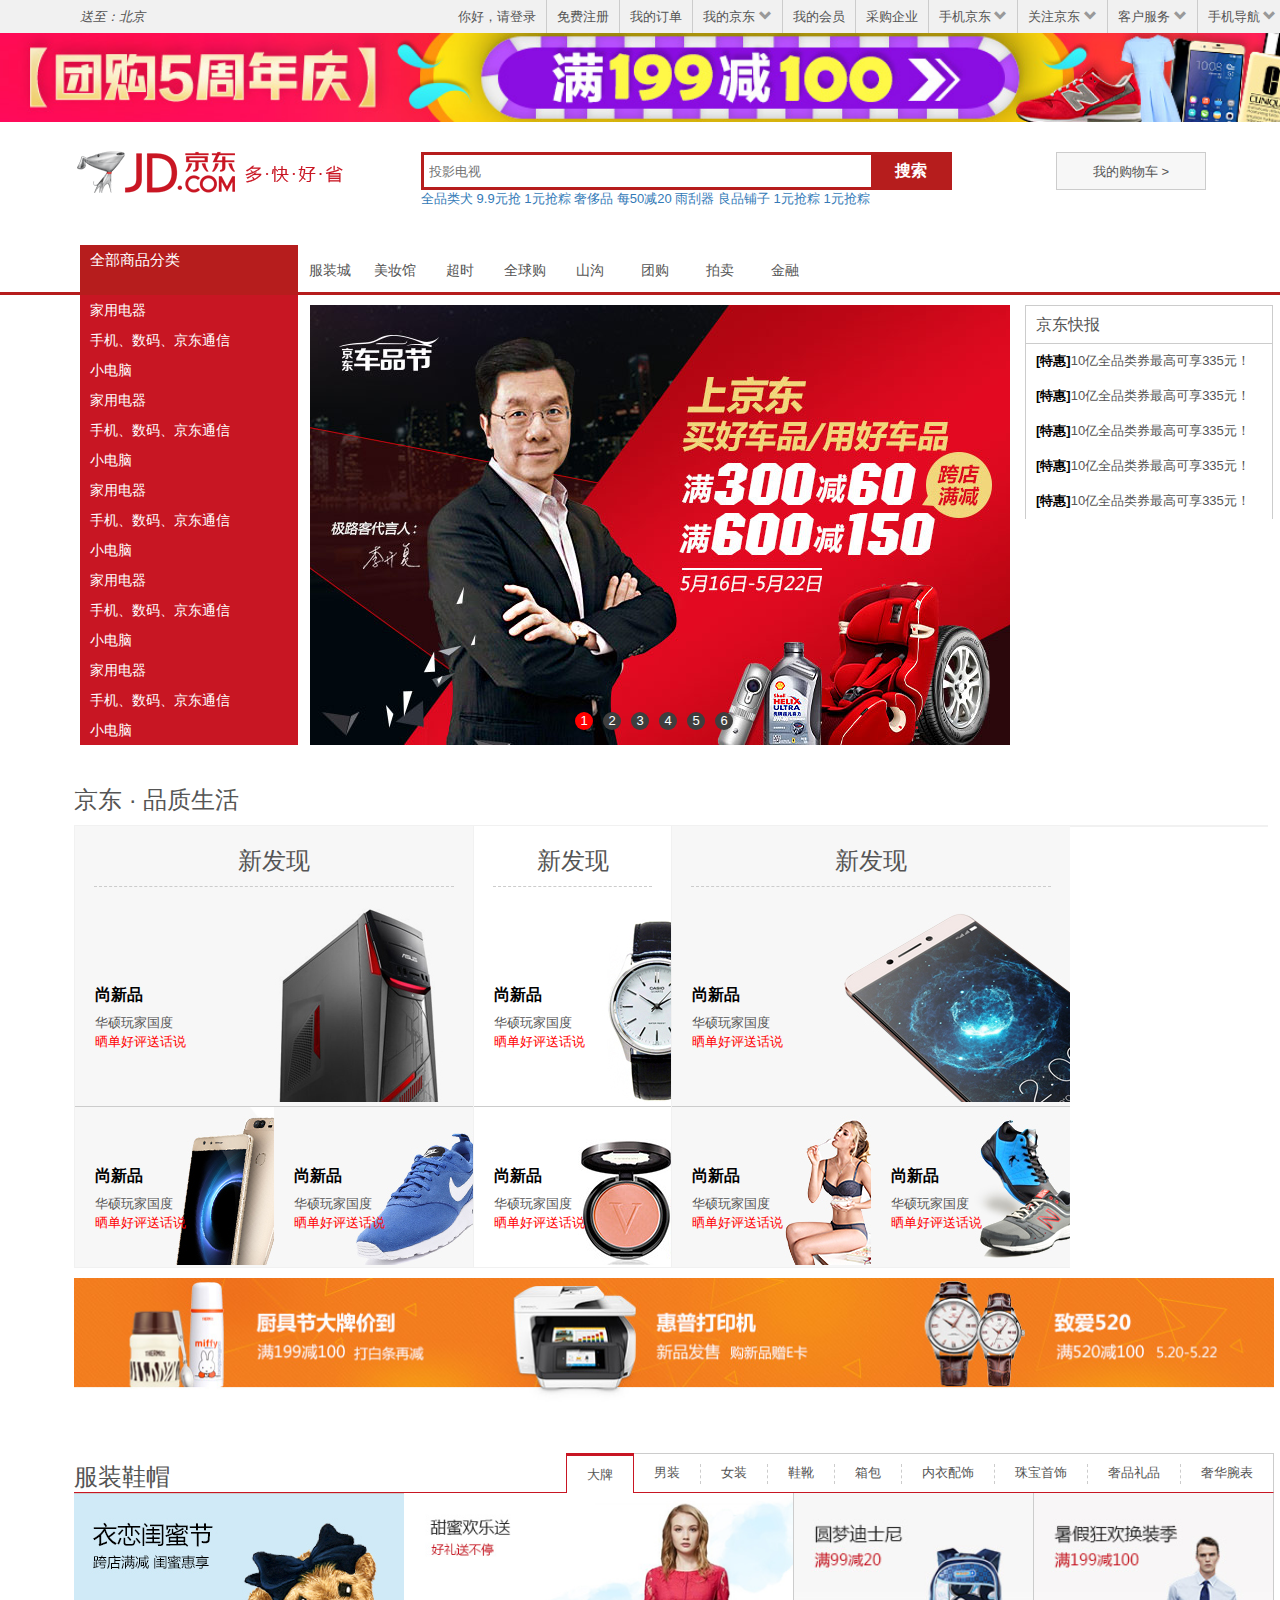
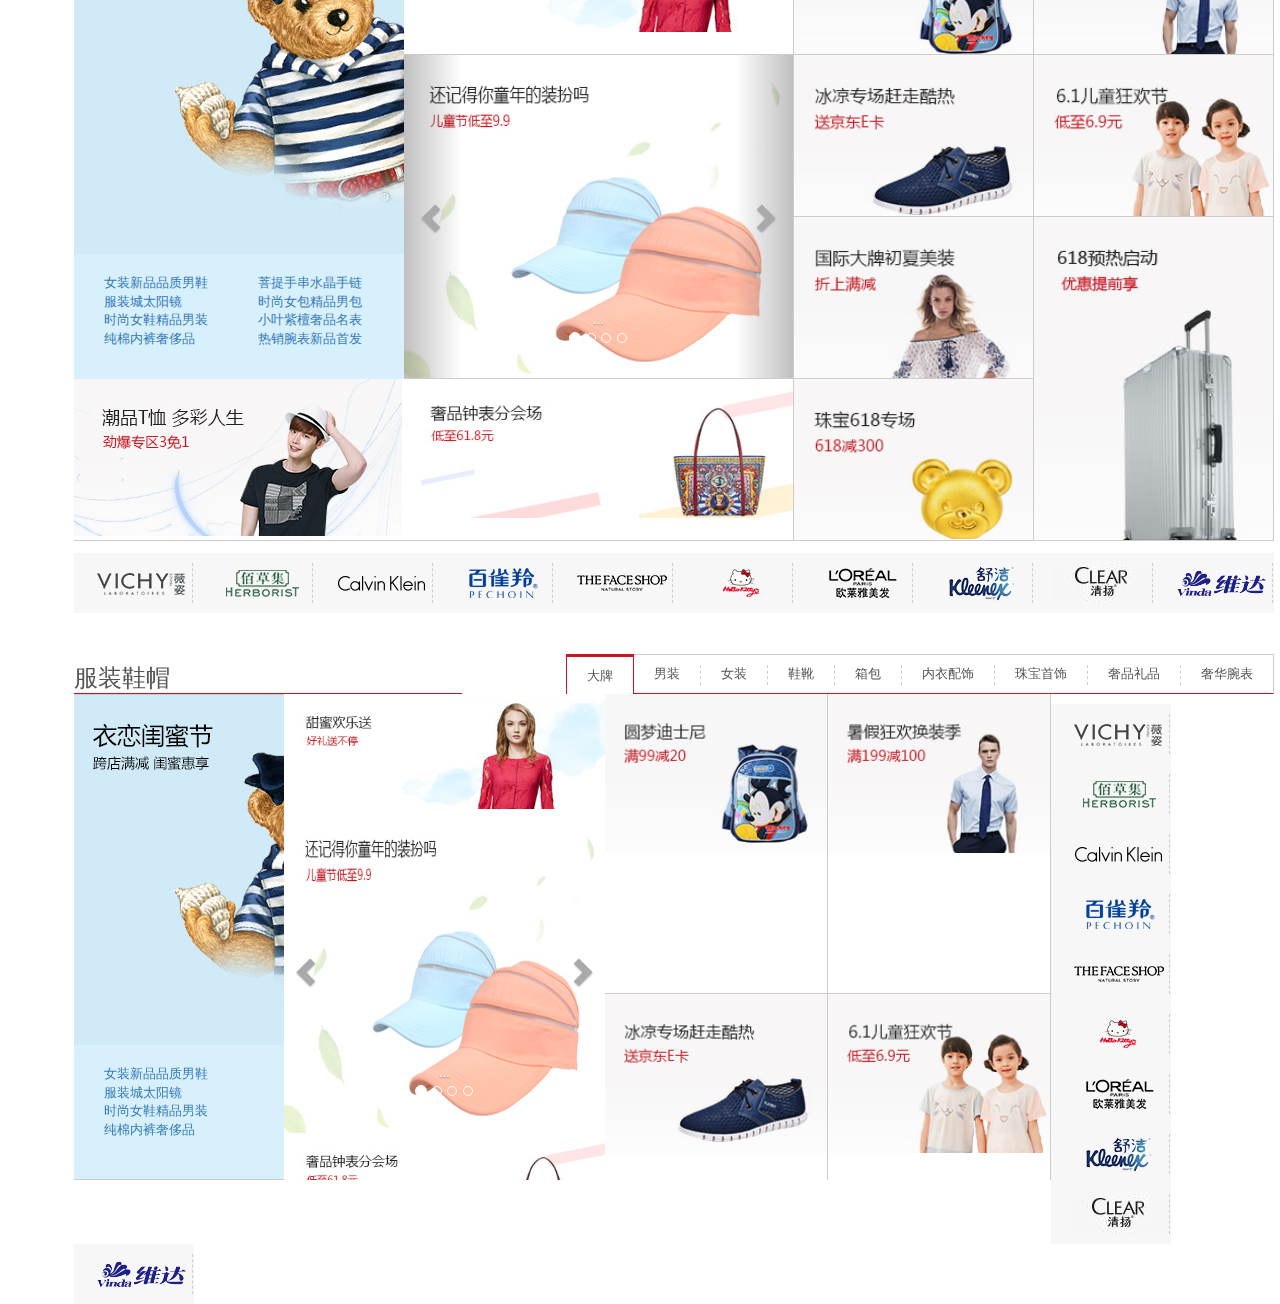
<file: page/index.html>
<!DOCTYPE html>
<html lang="en">

<head>
    <meta charset="UTF-8">
    <meta name="viewport" content="width=device-width,initial-scale=1.0,maximum-scale=1.0,user-scalable=no">
    <title>Document</title>
    <link rel="stylesheet" type="text/css" href="../public/css/bootstrap.css">
    <link rel="stylesheet" type="text/css" href="../public/css/style.css">
</head>

<body>
    <header>
        <div class="header_top ">
            <ul class="header_top_left">
                <li class="dropdown">
                    <div>
                        <i>送至：北京</i>
                    </div>
                </li>
            </ul>
            <ul class="header_top_right">
                <li>你好，请登录</li>
                <li>免费注册</li>
                <li>我的订单</li>
                <li>我的京东  <span class="glyphicon glyphicon-chevron-down"></span></li>
                <li>我的会员</li>
                <li>采购企业</li>
                <li>手机京东 <span class="glyphicon glyphicon-chevron-down"></span></li>
                <li>关注京东 <span class="glyphicon glyphicon-chevron-down"></span></li>
                <li>客户服务 <span class="glyphicon glyphicon-chevron-down"></span></li>
                <li>手机导航 <span class="glyphicon glyphicon-chevron-down"></span></li>
                <div class="clearfix"></div>
            </ul>
            <div class="clearfix"></div>
        </div>
        <div class="tophide">
            <div></div><div></div><div></div>
            <div class="myjingdong">
               <div>
                   <img src="../public/images/no-img_mid_.jpg">
                   <div><a href="">您好，请登录</a>
                   <a href="">优惠券| 消息</a>
                   </div>
                   <li class="clearfix"></li>
                </div>
                <ul>
                    <li>待处理订单</li>
                    <li>咨询回复</li>
                    <li>降价商品</li>
                    <li>返修退换货</li>
                </ul>
                <ul>
                    <li>我的关注</li>
                    <li>我的京豆</li>
                    <li>待处理订</li>
                    <li>待处理订</li>
                </ul>
                <li class="clearfix"></li>              
            </div>
            <div></div><div></div>
            <div class="phonejingdong">
                <img src="../public/images/phonejingdong.png">
            </div>
            <div class="guanzhu">
                <img src="../public/images/guanzhu.jpg">
            </div>
            <div class="kehu">
                <div class="kehu_a">
                    <span>客户</span>
                    <a href="">帮助中心</a><a href="">售后服务</a>
                    <a href="">在线客服</a><a href="">意见建议</a>
                    <a href="">客服邮箱</a>
                </div>
                <div class="kehu_b">
                    <span>商户</span>
                    <a href="">京东商学院</a>
                </div>
            </div>
            <div class="innav">
                <div>
                    <h4>特色主题</h4>
                    <table>
                        <tr>
                            <td>品牌街</td>
                            <td>好物100</td>
                            <td>京东预售</td>
                            <td>尖er货</td>
                        </tr>
                        <tr>
                            <td>京东首发</td>
                            <td>今日团购</td>
                            <td>优惠券</td>
                            <td>闪购</td>
                        </tr>
                        <tr>
                            <td>京东会员</td>
                            <td>天天低价</td>
                            <td>定期送</td>
                            <td>装机大师</td>
                        </tr>
                        <tr>
                            <td>新奇特</td>
                            <td>京东试用</td>
                            <td>礼品购</td>
                            <td>智能馆</td>
                        </tr>
                        <tr>
                            <td>玩bigger</td>
                            <td>大牌免息</td>
                            <td>北京老字号</td>
                        </tr>
                    </table>
                </div>
                <div>
                    <h4>特色主题</h4>
                    <table>
                        <tr>
                            <td>品牌街</td>
                            <td>好物100</td>
                            <td>京东预售</td>
                            <td>尖er货</td>
                        </tr>
                        <tr>
                            <td>京东首发</td>
                            <td>今日团购</td>
                            <td>优惠券</td>
                            <td>闪购</td>
                        </tr>
                        <tr>
                            <td>京东会员</td>
                            <td>天天低价</td>
                            <td>定期送</td>
                            <td>装机大师</td>
                        </tr>
                        <tr>
                            <td>新奇特</td>
                            <td>京东试用</td>
                            <td>礼品购</td>
                            <td>智能馆</td>
                        </tr>
                        <tr>
                            <td>玩bigger</td>
                            <td>大牌免息</td>
                            <td>北京老字号</td>
                        </tr>
                    </table>
                </div>
                <div>
                    <h4>特色主题</h4>
                    <table>
                        <tr>
                            <td>品牌街</td>
                            <td>好物100</td>
                            <td>京东预售</td>
                            <td>尖er货</td>
                        </tr>
                        <tr>
                            <td>京东首发</td>
                            <td>今日团购</td>
                            <td>优惠券</td>
                            <td>闪购</td>
                        </tr>
                        <tr>
                            <td>京东会员</td>
                            <td>天天低价</td>
                            <td>定期送</td>
                            <td>装机大师</td>
                        </tr>
                        <tr>
                            <td>新奇特</td>
                            <td>京东试用</td>
                            <td>礼品购</td>
                            <td>智能馆</td>
                        </tr>
                        <tr>
                            <td>玩bigger</td>
                            <td>大牌免息</td>
                            <td>北京老字号</td>
                        </tr>
                    </table>
                </div>
                <div class="tablelast">
                    <h4>特色主题</h4>
                    <table>
                        <tr>
                            <td>品牌街</td>
                            <td>好物100</td>
                            <td>京东预售</td>
                            <td>尖er货</td>
                        </tr>
                        <tr>
                            <td>京东首发</td>
                            <td>今日团购</td>
                            <td>优惠券</td>
                            <td>闪购</td>
                        </tr>
                        <tr>
                            <td>京东会员</td>
                            <td>天天低价</td>
                            <td>定期送</td>
                            <td>装机大师</td>
                        </tr>
                        <tr>
                            <td>新奇特</td>
                            <td>京东试用</td>
                            <td>礼品购</td>
                            <td>智能馆</td>
                        </tr>
                        <tr>
                            <td>玩bigger</td>
                            <td>大牌免息</td>
                            <td>北京老字号</td>
                        </tr>
                    </table>
                </div>
            </div>
        </div>
        <div class="header_center">
            <img src="../public/images/573acf8cNf4cb68fa.jpg">
        </div>
        <div class="header_bottom clearfix">
            <div class="header_bottom_left"></div>
            <div class="header_bottom_center">
                <form class="header_form">
                    <input type="text" class="header_form_text" placeholder="投影电视"></input>
                    <input type="submit" class="header_form_sub" value="搜索"></input>
                </form>
                <div>
                    <a href="">全品类犬</a>
                    <a href="">9.9元抢</a>
                    <a href="">1元抢粽</a>
                    <a href="">奢侈品</a>
                    <a href="">每50减20</a>
                    <a href="">雨刮器</a>
                    <a href="">良品铺子</a>
                    <a href="">1元抢粽</a>
                    <a href="">1元抢粽</a>
                </div>
            </div>
            <div class="header_bottom_right">
                <div>我的购物车 ></div>
            </div>
        </div>
    </header>
    <div id="content">
        <div id="ip1">
            <div class="header_bottom_nav">
                <ul class="header_bottom_nava">
                    <li class="litop">全部商品分类</li>
                    <li>家用电器</li>
                    <li>手机、数码、京东通信</li>
                    <li>小电脑</li>
                    <li>家用电器</li>
                    <li>手机、数码、京东通信</li>
                    <li>小电脑</li>
                    <li>家用电器</li>
                    <li>手机、数码、京东通信</li>
                    <li>小电脑</li>
                    <li>家用电器</li>
                    <li>手机、数码、京东通信</li>
                    <li>小电脑</li>
                    <li>家用电器</li>
                    <li>手机、数码、京东通信</li>
                    <li>小电脑</li>
                </ul>
                <ul class="header_bottom_navb">
                    <li>服装城</li>
                    <li>美妆馆</li>
                    <li>超时</li>
                    <li>全球购</li>
                    <li>山沟</li>
                    <li>团购</li>
                    <li>拍卖</li>
                    <li>金融</li>
                    <div class="clearfix"></div>
                </ul>
                <div class="clearfix"></div>
            </div>
            <div class="ip1_right">
                <div class="ip1_right_a">
                    <div id="playBox">
                        <div class="pre">
                            <</div>
                                <div class="next">></div>
                                <div class="smalltitle">
                                    <ul>
                                        <li class="thistitle">1</li>
                                        <li>2</li>
                                        <li>3</li>
                                        <li>4</li>
                                        <li>5</li>
                                        <li>6</li>
                                    </ul>
                                </div>
                                <ul class="oUlplay">
                                    <li><img src="../public/images/ip12_1.jpg" /></li>
                                    <li><img src="../public/images/ip12_2.jpg" /></li>
                                    <li><img src="../public/images/ip12_3.jpg" /></li>
                                    <li><img src="../public/images/ip12_4.jpg" /></li>
                                    <li><img src="../public/images/ip12_5.jpg" /></li>
                                    <li><img src="../public/images/ip12_6.jpg" /></li>
                                </ul>
                    </div>
                </div>
            
                <div class="ip1_right_b">
                    <div class="ip1_right_btop">
                        <ul>
                            <li class="ip1_litop">京东快报</li>
                            <li><span class="ip1_imp">[特惠]</span>10亿全品类券最高可享335元！</li>
                            <li><span class="ip1_imp">[特惠]</span>10亿全品类券最高可享335元！</li>
                            <li><span class="ip1_imp">[特惠]</span>10亿全品类券最高可享335元！</li>
                            <li><span class="ip1_imp">[特惠]</span>10亿全品类券最高可享335元！</li>
                            <li><span class="ip1_imp">[特惠]</span>10亿全品类券最高可享335元！</li>
                        </ul>
                    </div>
                </div>
                <div class="clearfix"></div>
            </div>            
        </div>
        <div id="ip2" class="wrapper">
            <div class="ip2_top clearfix">
                <h3>京东 · 品质生活</h3>
                <div class="div1">
                    <h3>新发现</h3>
                    <div class="div1_top">
                        <ul>
                            <li class="h3">尚新品</li>
                            <li>华硕玩家国度</li>
                            <li class="red">晒单好评送话说</li>
                        </ul>
                        <img src="../public/images/ip21_1.jpg">
                    </div>
                    <div class="div1_bottom">
                        <ul>
                            <li class="h3">尚新品</li>
                            <li>华硕玩家国度</li>
                            <li class="red">晒单好评送话说</li>
                        </ul>
                        <img src="../public/images/ip21_2.jpg">
                    </div>
                    <div class="div1_bottom">
                        <ul>
                            <li class="h3">尚新品</li>
                            <li>华硕玩家国度</li>
                            <li class="red">晒单好评送话说</li>
                        </ul>
                        <img src="../public/images/ip21_3.jpg">
                    </div>
                </div>
                <div class="div2">
                    <h3>新发现</h3>
                    <div class="div2_top">
                        <ul>
                            <li class="h3">尚新品</li>
                            <li>华硕玩家国度</li>
                            <li class="red">晒单好评送话说</li>
                        </ul>
                        <img src="../public/images/ip22_1.jpg">
                    </div>
                    <div class="div2_bottom">
                        <ul>
                            <li class="h3">尚新品</li>
                            <li>华硕玩家国度</li>
                            <li class="red">晒单好评送话说</li>
                        </ul>
                        <img src="../public/images/ip22_2.jpg">
                    </div>
                </div>
                <div class="div3">
                    <h3>新发现</h3>
                    <div class="div1_top">
                        <ul>
                            <li class="h3">尚新品</li>
                            <li>华硕玩家国度</li>
                            <li class="red">晒单好评送话说</li>
                        </ul>
                        <img src="../public/images/ip23_1.jpg">
                    </div>
                    <div class="div1_bottom">
                        <ul>
                            <li class="h3">尚新品</li>
                            <li>华硕玩家国度</li>
                            <li class="red">晒单好评送话说</li>
                        </ul>
                        <img src="../public/images/ip23_2.jpg">
                    </div>
                    <div class="div1_bottom">
                        <ul>
                            <li class="h3">尚新品</li>
                            <li>华硕玩家国度</li>
                            <li class="red">晒单好评送话说</li>
                        </ul>
                        <img src="../public/images/ip23_3.jpg">
                    </div>
                </div>
                <div class="div4">
                </div>
            </div>
            <div class="ip2_bottom clearfix">
                <img src="../public/images/ip2_a.jpg">
                <img src="../public/images/ip2_b.jpg">
                <img src="../public/images/ip2_c.jpg">
            </div>
        </div>
        <div id="floor1" class="wrapper">
            <h3>服装鞋帽</h3>
            <div class="floor1_left">
                <div class="floor1_lefttop">
                    <img src="../public/images/ip31_1.jpg">
                </div>
                <div class="floor1_leftcenter">
                    <ul>
                        <li><a href="">女装新品</a><a href="">品质男鞋</a></li>
                        <li><a href="">服装城</a><a href="">太阳镜</a></li>
                        <li><a href="">时尚女鞋</a><a href="">精品男装</a></li>
                        <li><a href="">纯棉内裤</a><a href="">奢侈品</a></li>
                    </ul>
                    <ul>
                        <li><a href="">菩提手串</a><a href="">水晶手链</a></li>
                        <li><a href="">时尚女包</a><a href="">精品男包</a></li>
                        <li><a href="">小叶紫檀</a><a href="">奢品名表</a></li>
                        <li><a href="">热销腕表</a><a href="">新品首发</a></li>
                    </ul>
                </div>
                <div class="floor1_bottom">
                    <img src="../public/images/ip31_2.jpg">
                </div>
            </div>
            <div class="floor1_navbar">
                <ul>
                    <li class="lia"><span>大牌</span></li>
                    <li><span>男装</span></li>
                    <li><span>女装</span></li>
                    <li><span>鞋靴</span></li>
                    <li><span>箱包</span></li>
                    <li><span>内衣配饰</span></li>
                    <li><span>珠宝首饰</span></li>
                    <li><span>奢品礼品</span></li>
                    <li class="lib"><span class="spanlast">奢华腕表</span></li>
                </ul>
            </div>
            <div class="floor1_tab" style="padding: 0">
                <div class="floor1_tab_content floor1_tab1_content">
                    <div class="floor1_tab1_a">
                        <div class="diva"><img src="../public/images/floor11_1.jpg"></div>
                        <div class="divb">
                            <div id="carousel-example-genericfloor1" class="  carousel slide" data-ride="carousel">
                                <!-- Indicators -->
                                <ol class="carousel-indicators">
                                    <li data-target="#carousel-example-genericfloor1" data-slide-to="0" class="active"></li>
                                    <li data-target="#carousel-example-genericfloor1" data-slide-to="1"></li>
                                    <li data-target="#carousel-example-genericfloor1" data-slide-to="2"></li>
                                    <li data-target="#carousel-example-genericfloor1" data-slide-to="3"></li>
                                </ol>
                                <!-- Wrapper for slides -->
                                <div class="carousel-inner" role="listbox">
                                    <div class="item active">
                                        <img src="../public/images/floor11_2.jpg" alt="...">
                                        <div class="carousel-caption">
                                            ...
                                        </div>
                                    </div>
                                    <div class="item">
                                        <img src="../public/images/floor11_4.jpg" alt="...">
                                        <div class="carousel-caption">
                                            ...
                                        </div>
                                    </div>
                                    <div class="item">
                                        <img src="../public/images/floor11_5.jpg" alt="...">
                                        <div class="carousel-caption">
                                            ...
                                        </div>
                                    </div>
                                    <div class="item">
                                        <img src="../public/images/floor11_6.jpg" alt="...">
                                        <div class="carousel-caption">
                                            ...
                                        </div>
                                    </div>
                                </div>
                                <!-- Controls -->
                                <a class="left carousel-control" href="#carousel-example-genericfloor1" role="button" data-slide="prev">
                                    <span class="glyphicon glyphicon-chevron-left" aria-hidden="true"></span>
                                    <span class="sr-only">Previous</span>
                                </a>
                                <a class="right carousel-control" href="#carousel-example-genericfloor1" role="button" data-slide="next">
                                    <span class="glyphicon glyphicon-chevron-right" aria-hidden="true"></span>
                                    <span class="sr-only">Next</span>
                                </a>
                            </div>
                        </div>
                        <div class="diva">
                            <img src="../public/images/floor11_3.jpg" alt="...">
                        </div>
                    </div>
                    <div class="floor1_tab1_b">
                        <div class="diva">
                            <img src="../public/images/floor11_7.jpg">
                        </div>
                        <div class="diva">
                            <img src="../public/images/floor11_8.jpg">
                        </div>
                        <div class="diva">
                            <img src="../public/images/floor11_9.jpg">
                        </div>
                        <div class="diva">
                            <img src="../public/images/floor11_10.jpg">
                        </div>
                    </div>
                    <div class="floor1_tab1_b">
                        <div class="diva">
                            <img src="../public/images/floor11_11.jpg">
                        </div>
                        <div class="diva">
                            <img src="../public/images/floor11_12.jpg">
                        </div>
                        <div class="divb">
                            <img src="../public/images/floor11_13.jpg">
                        </div>
                    </div>
                </div>
                <div class="floor1_tab_content floor1_tab_common">
                    <div>
                        <div class="floor1_tab_comtop">
                            <img src="../public/images/floor122_1.jpg">
                            <span class="title">TOMMY HILFIGER 网眼珠地布短袖POLO衫</span>
                            <span class="jiage">￥441.00</span>
                        </div>
                        <div class="floor1_tab_comtop">
                            <img src="../public/images/floor122_2.jpg">
                            <span class="title">TOMMY HILFIGER 网眼珠地布短袖POLO衫</span>
                            <span class="jiage">￥441.00</span>
                        </div>
                        <div class="floor1_tab_combottom">
                            <img src="../public/images/floor122_3.jpg">
                        </div>
                    </div>
                    <div>
                        <div class="floor1_tab_comtop">
                            <img src="../public/images/floor122_4.jpg">
                            <span class="title">TOMMY HILFIGER 网眼珠地布短袖POLO衫</span>
                            <span class="jiage">￥441.00</span>
                        </div>
                        <div class="floor1_tab_comtop">
                            <img src="../public/images/floor122_5.jpg">
                            <span class="title">TOMMY HILFIGER 网眼珠地布短袖POLO衫</span>
                            <span class="jiage">￥441.00</span>
                        </div>
                        <div class="floor1_tab_combottom">
                            <img src="../public/images/floor122_6.jpg">
                        </div>
                    </div>
                    <div>
                        <div class="floor1_tab_comtop">
                            <img src="../public/images/floor122_7.jpg">
                            <span class="title">TOMMY HILFIGER 网眼珠地布短袖POLO衫</span>
                            <span class="jiage">￥441.00</span>
                        </div>
                        <div class="floor1_tab_comtop">
                            <img src="../public/images/floor122_8.jpg">
                            <span class="title">TOMMY HILFIGER 网眼珠地布短袖POLO衫</span>
                            <span class="jiage">￥441.00</span>
                        </div>
                        <div class="floor1_tab_combottom">
                            <img src="../public/images/floor122_9.jpg">
                        </div>
                    </div>
                    <div>
                        <div class="floor1_tab_comtop">
                            <img src="../public/images/floor122_10.jpg">
                            <span class="title">TOMMY HILFIGER 网眼珠地布短袖POLO衫</span>
                            <span class="jiage">￥441.00</span>
                        </div>
                        <div class="floor1_tab_comtop">
                            <img src="../public/images/floor122_11.jpg">
                            <span class="title">TOMMY HILFIGER 网眼珠地布短袖POLO衫</span>
                            <span class="jiage">￥441.00</span>
                        </div>
                        <div class="floor1_tab_combottom">
                            <img src="../public/images/floor122_12.jpg">
                        </div>
                    </div>                   
                </div>
                
                <div class="floor1_tab_content floor1_tab_common">
                    <div>
                        <div class="floor1_tab_comtop">
                            <img src="../public/images/floor13_1.jpg">
                            <span class="title">TOMMY HILFIGER 网眼珠地布短袖POLO衫</span>
                            <span class="jiage">￥441.00</span>
                        </div>
                        <div class="floor1_tab_comtop">
                            <img src="../public/images/floor13_2.jpg">
                            <span class="title">TOMMY HILFIGER 网眼珠地布短袖POLO衫</span>
                            <span class="jiage">￥441.00</span>
                        </div>
                        <div class="floor1_tab_combottom">
                            <img src="../public/images/floor13_3.jpg">
                        </div>
                    </div>
                    <div>
                        <div class="floor1_tab_comtop">
                            <img src="../public/images/floor13_4.jpg">
                            <span class="title">TOMMY HILFIGER 网眼珠地布短袖POLO衫</span>
                            <span class="jiage">￥441.00</span>
                        </div>
                        <div class="floor1_tab_comtop">
                            <img src="../public/images/floor13_5.jpg">
                            <span class="title">TOMMY HILFIGER 网眼珠地布短袖POLO衫</span>
                            <span class="jiage">￥441.00</span>
                        </div>
                        <div class="floor1_tab_combottom">
                            <img src="../public/images/floor13_6.jpg">
                        </div>
                    </div>
                    <div>
                        <div class="floor1_tab_comtop">
                            <img src="../public/images/floor13_7.jpg">
                            <span class="title">TOMMY HILFIGER 网眼珠地布短袖POLO衫</span>
                            <span class="jiage">￥441.00</span>
                        </div>
                        <div class="floor1_tab_comtop">
                            <img src="../public/images/floor13_8.jpg">
                            <span class="title">TOMMY HILFIGER 网眼珠地布短袖POLO衫</span>
                            <span class="jiage">￥441.00</span>
                        </div>
                        <div class="floor1_tab_combottom">
                            <img src="../public/images/floor13_9.jpg">
                        </div>
                    </div>
                    <div>
                        <div class="floor1_tab_comtop">
                            <img src="../public/images/floor13_10.jpg">
                            <span class="title">TOMMY HILFIGER 网眼珠地布短袖POLO衫</span>
                            <span class="jiage">￥441.00</span>
                        </div>
                        <div class="floor1_tab_comtop">
                            <img src="../public/images/floor13_11.jpg">
                            <span class="title">TOMMY HILFIGER 网眼珠地布短袖POLO衫</span>
                            <span class="jiage">￥441.00</span>
                        </div>
                        <div class="floor1_tab_combottom">
                            <img src="../public/images/floor13_12.jpg">
                        </div>
                    </div>                   
                </div>
                <div class="floor1_tab_content floor1_tab_common">
                    <div>
                        <div class="floor1_tab_comtop">
                            <img src="../public/images/floor14_1.jpg">
                            <span class="title">TOMMY HILFIGER 网眼珠地布短袖POLO衫</span>
                            <span class="jiage">￥441.00</span>
                        </div>
                        <div class="floor1_tab_comtop">
                            <img src="../public/images/floor14_2.jpg">
                            <span class="title">TOMMY HILFIGER 网眼珠地布短袖POLO衫</span>
                            <span class="jiage">￥441.00</span>
                        </div>
                        <div class="floor1_tab_combottom">
                            <img src="../public/images/floor14_3.jpg">
                        </div>
                    </div>
                    <div>
                        <div class="floor1_tab_comtop">
                            <img src="../public/images/floor14_4.jpg">
                            <span class="title">TOMMY HILFIGER 网眼珠地布短袖POLO衫</span>
                            <span class="jiage">￥441.00</span>
                        </div>
                        <div class="floor1_tab_comtop">
                            <img src="../public/images/floor14_5.jpg">
                            <span class="title">TOMMY HILFIGER 网眼珠地布短袖POLO衫</span>
                            <span class="jiage">￥441.00</span>
                        </div>
                        <div class="floor1_tab_combottom">
                            <img src="../public/images/floor14_6.jpg">
                        </div>
                    </div>
                    <div>
                        <div class="floor1_tab_comtop">
                            <img src="../public/images/floor14_7.jpg">
                            <span class="title">TOMMY HILFIGER 网眼珠地布短袖POLO衫</span>
                            <span class="jiage">￥441.00</span>
                        </div>
                        <div class="floor1_tab_comtop">
                            <img src="../public/images/floor14_8.jpg">
                            <span class="title">TOMMY HILFIGER 网眼珠地布短袖POLO衫</span>
                            <span class="jiage">￥441.00</span>
                        </div>
                        <div class="floor1_tab_combottom">
                            <img src="../public/images/floor14_9.jpg">
                        </div>
                    </div>
                    <div>
                        <div class="floor1_tab_comtop">
                            <img src="../public/images/floor14_10.jpg">
                            <span class="title">TOMMY HILFIGER 网眼珠地布短袖POLO衫</span>
                            <span class="jiage">￥441.00</span>
                        </div>
                        <div class="floor1_tab_comtop">
                            <img src="../public/images/floor14_11.jpg">
                            <span class="title">TOMMY HILFIGER 网眼珠地布短袖POLO衫</span>
                            <span class="jiage">￥441.00</span>
                        </div>
                        <div class="floor1_tab_combottom">
                            <img src="../public/images/floor14_12.jpg">
                        </div>
                    </div>                   
                </div>
                <div class="floor1_tab_content floor1_tab_common">
                    <div>
                        <div class="floor1_tab_comtop">
                            <img src="../public/images/floor15_1.jpg">
                            <span class="title">TOMMY HILFIGER 网眼珠地布短袖POLO衫</span>
                            <span class="jiage">￥441.00</span>
                        </div>
                        <div class="floor1_tab_comtop">
                            <img src="../public/images/floor15_2.jpg">
                            <span class="title">TOMMY HILFIGER 网眼珠地布短袖POLO衫</span>
                            <span class="jiage">￥441.00</span>
                        </div>
                        <div class="floor1_tab_combottom">
                            <img src="../public/images/floor15_3.jpg">
                        </div>
                    </div>
                    <div>
                        <div class="floor1_tab_comtop">
                            <img src="../public/images/floor15_4.jpg">
                            <span class="title">TOMMY HILFIGER 网眼珠地布短袖POLO衫</span>
                            <span class="jiage">￥441.00</span>
                        </div>
                        <div class="floor1_tab_comtop">
                            <img src="../public/images/floor15_5.jpg">
                            <span class="title">TOMMY HILFIGER 网眼珠地布短袖POLO衫</span>
                            <span class="jiage">￥441.00</span>
                        </div>
                        <div class="floor1_tab_combottom">
                            <img src="../public/images/floor15_6.jpg">
                        </div>
                    </div>
                    <div>
                        <div class="floor1_tab_comtop">
                            <img src="../public/images/floor15_7.jpg">
                            <span class="title">TOMMY HILFIGER 网眼珠地布短袖POLO衫</span>
                            <span class="jiage">￥441.00</span>
                        </div>
                        <div class="floor1_tab_comtop">
                            <img src="../public/images/floor15_8.jpg">
                            <span class="title">TOMMY HILFIGER 网眼珠地布短袖POLO衫</span>
                            <span class="jiage">￥441.00</span>
                        </div>
                        <div class="floor1_tab_combottom">
                            <img src="../public/images/floor15_9.jpg">
                        </div>
                    </div>
                    <div>
                        <div class="floor1_tab_comtop">
                            <img src="../public/images/floor15_10.jpg">
                            <span class="title">TOMMY HILFIGER 网眼珠地布短袖POLO衫</span>
                            <span class="jiage">￥441.00</span>
                        </div>
                        <div class="floor1_tab_comtop">
                            <img src="../public/images/floor15_11.jpg">
                            <span class="title">TOMMY HILFIGER 网眼珠地布短袖POLO衫</span>
                            <span class="jiage">￥441.00</span>
                        </div>
                        <div class="floor1_tab_combottom">
                            <img src="../public/images/floor15_12.jpg">
                        </div>
                    </div>                   
                </div>
                <div class="floor1_tab_content floor1_tab_common">
                    <div>
                        <div class="floor1_tab_comtop">
                            <img src="../public/images/floor122_1.jpg">
                            <span class="title">TOMMY HILFIGER 网眼珠地布短袖POLO衫</span>
                            <span class="jiage">￥441.00</span>
                        </div>
                        <div class="floor1_tab_comtop">
                            <img src="../public/images/floor122_2.jpg">
                            <span class="title">TOMMY HILFIGER 网眼珠地布短袖POLO衫</span>
                            <span class="jiage">￥441.00</span>
                        </div>
                        <div class="floor1_tab_combottom">
                            <img src="../public/images/floor122_3.jpg">
                        </div>
                    </div>
                    <div>
                        <div class="floor1_tab_comtop">
                            <img src="../public/images/floor122_4.jpg">
                            <span class="title">TOMMY HILFIGER 网眼珠地布短袖POLO衫</span>
                            <span class="jiage">￥441.00</span>
                        </div>
                        <div class="floor1_tab_comtop">
                            <img src="../public/images/floor122_5.jpg">
                            <span class="title">TOMMY HILFIGER 网眼珠地布短袖POLO衫</span>
                            <span class="jiage">￥441.00</span>
                        </div>
                        <div class="floor1_tab_combottom">
                            <img src="../public/images/floor122_6.jpg">
                        </div>
                    </div>
                    <div>
                        <div class="floor1_tab_comtop">
                            <img src="../public/images/floor122_7.jpg">
                            <span class="title">TOMMY HILFIGER 网眼珠地布短袖POLO衫</span>
                            <span class="jiage">￥441.00</span>
                        </div>
                        <div class="floor1_tab_comtop">
                            <img src="../public/images/floor122_8.jpg">
                            <span class="title">TOMMY HILFIGER 网眼珠地布短袖POLO衫</span>
                            <span class="jiage">￥441.00</span>
                        </div>
                        <div class="floor1_tab_combottom">
                            <img src="../public/images/floor122_9.jpg">
                        </div>
                    </div>
                    <div>
                        <div class="floor1_tab_comtop">
                            <img src="../public/images/floor122_10.jpg">
                            <span class="title">TOMMY HILFIGER 网眼珠地布短袖POLO衫</span>
                            <span class="jiage">￥441.00</span>
                        </div>
                        <div class="floor1_tab_comtop">
                            <img src="../public/images/floor122_11.jpg">
                            <span class="title">TOMMY HILFIGER 网眼珠地布短袖POLO衫</span>
                            <span class="jiage">￥441.00</span>
                        </div>
                        <div class="floor1_tab_combottom">
                            <img src="../public/images/floor122_12.jpg">
                        </div>
                    </div>                   
                </div>
                <div class="floor1_tab_content floor1_tab_common">
                    <div>
                        <div class="floor1_tab_comtop">
                            <img src="../public/images/floor122_1.jpg">
                            <span class="title">TOMMY HILFIGER 网眼珠地布短袖POLO衫</span>
                            <span class="jiage">￥441.00</span>
                        </div>
                        <div class="floor1_tab_comtop">
                            <img src="../public/images/floor122_2.jpg">
                            <span class="title">TOMMY HILFIGER 网眼珠地布短袖POLO衫</span>
                            <span class="jiage">￥441.00</span>
                        </div>
                        <div class="floor1_tab_combottom">
                            <img src="../public/images/floor122_3.jpg">
                        </div>
                    </div>
                    <div>
                        <div class="floor1_tab_comtop">
                            <img src="../public/images/floor122_4.jpg">
                            <span class="title">TOMMY HILFIGER 网眼珠地布短袖POLO衫</span>
                            <span class="jiage">￥441.00</span>
                        </div>
                        <div class="floor1_tab_comtop">
                            <img src="../public/images/floor122_5.jpg">
                            <span class="title">TOMMY HILFIGER 网眼珠地布短袖POLO衫</span>
                            <span class="jiage">￥441.00</span>
                        </div>
                        <div class="floor1_tab_combottom">
                            <img src="../public/images/floor122_6.jpg">
                        </div>
                    </div>
                    <div>
                        <div class="floor1_tab_comtop">
                            <img src="../public/images/floor122_7.jpg">
                            <span class="title">TOMMY HILFIGER 网眼珠地布短袖POLO衫</span>
                            <span class="jiage">￥441.00</span>
                        </div>
                        <div class="floor1_tab_comtop">
                            <img src="../public/images/floor122_8.jpg">
                            <span class="title">TOMMY HILFIGER 网眼珠地布短袖POLO衫</span>
                            <span class="jiage">￥441.00</span>
                        </div>
                        <div class="floor1_tab_combottom">
                            <img src="../public/images/floor122_9.jpg">
                        </div>
                    </div>
                    <div>
                        <div class="floor1_tab_comtop">
                            <img src="../public/images/floor122_10.jpg">
                            <span class="title">TOMMY HILFIGER 网眼珠地布短袖POLO衫</span>
                            <span class="jiage">￥441.00</span>
                        </div>
                        <div class="floor1_tab_comtop">
                            <img src="../public/images/floor122_11.jpg">
                            <span class="title">TOMMY HILFIGER 网眼珠地布短袖POLO衫</span>
                            <span class="jiage">￥441.00</span>
                        </div>
                        <div class="floor1_tab_combottom">
                            <img src="../public/images/floor122_12.jpg">
                        </div>
                    </div>                   
                </div>
                <div class="floor1_tab_content floor1_tab_common">
                    <div>
                        <div class="floor1_tab_comtop">
                            <img src="../public/images/floor122_1.jpg">
                            <span class="title">TOMMY HILFIGER 网眼珠地布短袖POLO衫</span>
                            <span class="jiage">￥441.00</span>
                        </div>
                        <div class="floor1_tab_comtop">
                            <img src="../public/images/floor122_2.jpg">
                            <span class="title">TOMMY HILFIGER 网眼珠地布短袖POLO衫</span>
                            <span class="jiage">￥441.00</span>
                        </div>
                        <div class="floor1_tab_combottom">
                            <img src="../public/images/floor122_3.jpg">
                        </div>
                    </div>
                    <div>
                        <div class="floor1_tab_comtop">
                            <img src="../public/images/floor122_4.jpg">
                            <span class="title">TOMMY HILFIGER 网眼珠地布短袖POLO衫</span>
                            <span class="jiage">￥441.00</span>
                        </div>
                        <div class="floor1_tab_comtop">
                            <img src="../public/images/floor122_5.jpg">
                            <span class="title">TOMMY HILFIGER 网眼珠地布短袖POLO衫</span>
                            <span class="jiage">￥441.00</span>
                        </div>
                        <div class="floor1_tab_combottom">
                            <img src="../public/images/floor122_6.jpg">
                        </div>
                    </div>
                    <div>
                        <div class="floor1_tab_comtop">
                            <img src="../public/images/floor122_7.jpg">
                            <span class="title">TOMMY HILFIGER 网眼珠地布短袖POLO衫</span>
                            <span class="jiage">￥441.00</span>
                        </div>
                        <div class="floor1_tab_comtop">
                            <img src="../public/images/floor122_8.jpg">
                            <span class="title">TOMMY HILFIGER 网眼珠地布短袖POLO衫</span>
                            <span class="jiage">￥441.00</span>
                        </div>
                        <div class="floor1_tab_combottom">
                            <img src="../public/images/floor122_9.jpg">
                        </div>
                    </div>
                    <div>
                        <div class="floor1_tab_comtop">
                            <img src="../public/images/floor122_10.jpg">
                            <span class="title">TOMMY HILFIGER 网眼珠地布短袖POLO衫</span>
                            <span class="jiage">￥441.00</span>
                        </div>
                        <div class="floor1_tab_comtop">
                            <img src="../public/images/floor122_11.jpg">
                            <span class="title">TOMMY HILFIGER 网眼珠地布短袖POLO衫</span>
                            <span class="jiage">￥441.00</span>
                        </div>
                        <div class="floor1_tab_combottom">
                            <img src="../public/images/floor122_12.jpg">
                        </div>
                    </div>                   
                </div>
                <div class="floor1_tab_content floor1_tab_common">
                    <div>
                        <div class="floor1_tab_comtop">
                            <img src="../public/images/floor122_1.jpg">
                            <span class="title">TOMMY HILFIGER 网眼珠地布短袖POLO衫</span>
                            <span class="jiage">￥441.00</span>
                        </div>
                        <div class="floor1_tab_comtop">
                            <img src="../public/images/floor122_2.jpg">
                            <span class="title">TOMMY HILFIGER 网眼珠地布短袖POLO衫</span>
                            <span class="jiage">￥441.00</span>
                        </div>
                        <div class="floor1_tab_combottom">
                            <img src="../public/images/floor122_3.jpg">
                        </div>
                    </div>
                    <div>
                        <div class="floor1_tab_comtop">
                            <img src="../public/images/floor122_4.jpg">
                            <span class="title">TOMMY HILFIGER 网眼珠地布短袖POLO衫</span>
                            <span class="jiage">￥441.00</span>
                        </div>
                        <div class="floor1_tab_comtop">
                            <img src="../public/images/floor122_5.jpg">
                            <span class="title">TOMMY HILFIGER 网眼珠地布短袖POLO衫</span>
                            <span class="jiage">￥441.00</span>
                        </div>
                        <div class="floor1_tab_combottom">
                            <img src="../public/images/floor122_6.jpg">
                        </div>
                    </div>
                    <div>
                        <div class="floor1_tab_comtop">
                            <img src="../public/images/floor122_7.jpg">
                            <span class="title">TOMMY HILFIGER 网眼珠地布短袖POLO衫</span>
                            <span class="jiage">￥441.00</span>
                        </div>
                        <div class="floor1_tab_comtop">
                            <img src="../public/images/floor122_8.jpg">
                            <span class="title">TOMMY HILFIGER 网眼珠地布短袖POLO衫</span>
                            <span class="jiage">￥441.00</span>
                        </div>
                        <div class="floor1_tab_combottom">
                            <img src="../public/images/floor122_9.jpg">
                        </div>
                    </div>
                    <div>
                        <div class="floor1_tab_comtop">
                            <img src="../public/images/floor122_10.jpg">
                            <span class="title">TOMMY HILFIGER 网眼珠地布短袖POLO衫</span>
                            <span class="jiage">￥441.00</span>
                        </div>
                        <div class="floor1_tab_comtop">
                            <img src="../public/images/floor122_11.jpg">
                            <span class="title">TOMMY HILFIGER 网眼珠地布短袖POLO衫</span>
                            <span class="jiage">￥441.00</span>
                        </div>
                        <div class="floor1_tab_combottom">
                            <img src="../public/images/floor122_12.jpg">
                        </div>
                    </div>                   
                </div>
            </div>
            <div class="floor1_bottom">
                <div>
                    <div><img src="../public/images/floor1bottom1.png"></div>
                    <div><img src="../public/images/floor1bottom2.png"></div>
                    <div><img src="../public/images/floor1bottom3.jpg"></div>
                    <div><img src="../public/images/floor1bottom4.jpg"></div>
                    <div><img src="../public/images/floor1bottom5.png"></div>
                    <div><img src="../public/images/floor1bottom6.jpg"></div>
                    <div><img src="../public/images/floor1bottom7.jpg"></div>
                    <div><img src="../public/images/floor1bottom8.jpg"></div>
                    <div><img src="../public/images/floor1bottom9.jpg"></div>
                    <div><img src="../public/images/floor1bottom10.jpg"></div>
                </div>
            </div>
        </div>
        <div id="floor2" class="wrapper">
            <h3>服装鞋帽</h3>
            <div class="floor2_left">
                <div class="floor2_lefttop">
                    <img src="../public/images/ip31_1.jpg">
                </div>
                <div class="floor2_leftcenter">
                    <ul>
                        <li><a href="">女装新品</a><a href="">品质男鞋</a></li>
                        <li><a href="">服装城</a><a href="">太阳镜</a></li>
                        <li><a href="">时尚女鞋</a><a href="">精品男装</a></li>
                        <li><a href="">纯棉内裤</a><a href="">奢侈品</a></li>
                    </ul>
                    <ul>
                        <li><a href="">菩提手串</a><a href="">水晶手链</a></li>
                        <li><a href="">时尚女包</a><a href="">精品男包</a></li>
                        <li><a href="">小叶紫檀</a><a href="">奢品名表</a></li>
                        <li><a href="">热销腕表</a><a href="">新品首发</a></li>
                    </ul>
                </div>
                <div class="floor2_bottom">
                    <img src="../public/images/ip31_2.jpg">
                </div>
            </div>
            <div class="floor2_navbar">
                <ul>
                    <li class="lia"><span>大牌</span></li>
                    <li><span>男装</span></li>
                    <li><span>女装</span></li>
                    <li><span>鞋靴</span></li>
                    <li><span>箱包</span></li>
                    <li><span>内衣配饰</span></li>
                    <li><span>珠宝首饰</span></li>
                    <li><span>奢品礼品</span></li>
                    <li class="lib"><span class="spanlast">奢华腕表</span></li>
                </ul>
            </div>
            <div class="floor2_tab" style="padding: 0">
                <div class="floor2_tab_content floor2_tab1_content">
                    <div class="floor2_tab1_a">
                        <div class="diva"><img src="../public/images/floor11_1.jpg"></div>
                        <div class="divb">
                            <div id="carousel-example-genericfloor2" class="  carousel slide" data-ride="carousel">
                                <!-- Indicators -->
                                <ol class="carousel-indicators">
                                    <li data-target="#carousel-example-genericfloor2" data-slide-to="0" class="active"></li>
                                    <li data-target="#carousel-example-genericfloor2" data-slide-to="1"></li>
                                    <li data-target="#carousel-example-genericfloor2" data-slide-to="2"></li>
                                    <li data-target="#carousel-example-genericfloor2" data-slide-to="3"></li>
                                </ol>
                                <!-- Wrapper for slides -->
                                <div class="carousel-inner" role="listbox">
                                    <div class="item active">
                                        <img src="../public/images/floor11_2.jpg" alt="...">
                                        <div class="carousel-caption">
                                            ...
                                        </div>
                                    </div>
                                    <div class="item">
                                        <img src="../public/images/floor11_4.jpg" alt="...">
                                        <div class="carousel-caption">
                                            ...
                                        </div>
                                    </div>
                                    <div class="item">
                                        <img src="../public/images/floor11_5.jpg" alt="...">
                                        <div class="carousel-caption">
                                            ...
                                        </div>
                                    </div>
                                    <div class="item">
                                        <img src="../public/images/floor11_6.jpg" alt="...">
                                        <div class="carousel-caption">
                                            ...
                                        </div>
                                    </div>
                                </div>
                                <!-- Controls -->
                                <a class="left carousel-control" href="#carousel-example-genericfloor2" role="button" data-slide="prev">
                                    <span class="glyphicon glyphicon-chevron-left" aria-hidden="true"></span>
                                    <span class="sr-only">Previous</span>
                                </a>
                                <a class="right carousel-control" href="#carousel-example-genericfloor2" role="button" data-slide="next">
                                    <span class="glyphicon glyphicon-chevron-right" aria-hidden="true"></span>
                                    <span class="sr-only">Next</span>
                                </a>
                            </div>
                        </div>
                        <div class="diva">
                            <img src="../public/images/floor11_3.jpg" alt="...">
                        </div>
                    </div>
                    <div class="floor2_tab1_b">
                        <div class="diva">
                            <img src="../public/images/floor11_7.jpg">
                        </div>
                        <div class="diva">
                            <img src="../public/images/floor11_8.jpg">
                        </div>
                        <div class="diva">
                            <img src="../public/images/floor11_9.jpg">
                        </div>
                        <div class="diva">
                            <img src="../public/images/floor11_10.jpg">
                        </div>
                    </div>
                    <div class="floor2_tab1_b">
                        <div class="diva">
                            <img src="../public/images/floor11_11.jpg">
                        </div>
                        <div class="diva">
                            <img src="../public/images/floor11_12.jpg">
                        </div>
                        <div class="divb">
                            <img src="../public/images/floor11_13.jpg">
                        </div>
                    </div>
                </div>
                <div class="floor2_tab_content floor2_tab_common">
                    <div>
                        <div class="floor2_tab_comtop">
                            <img src="../public/images/floor122_1.jpg">
                            <span class="title">TOMMY HILFIGER 网眼珠地布短袖POLO衫</span>
                            <span class="jiage">￥441.00</span>
                        </div>
                        <div class="floor2_tab_comtop">
                            <img src="../public/images/floor122_2.jpg">
                            <span class="title">TOMMY HILFIGER 网眼珠地布短袖POLO衫</span>
                            <span class="jiage">￥441.00</span>
                        </div>
                        <div class="floor2_tab_combottom">
                            <img src="../public/images/floor122_3.jpg">
                        </div>
                    </div>
                    <div>
                        <div class="floor2_tab_comtop">
                            <img src="../public/images/floor122_4.jpg">
                            <span class="title">TOMMY HILFIGER 网眼珠地布短袖POLO衫</span>
                            <span class="jiage">￥441.00</span>
                        </div>
                        <div class="floor2_tab_comtop">
                            <img src="../public/images/floor122_5.jpg">
                            <span class="title">TOMMY HILFIGER 网眼珠地布短袖POLO衫</span>
                            <span class="jiage">￥441.00</span>
                        </div>
                        <div class="floor2_tab_combottom">
                            <img src="../public/images/floor122_6.jpg">
                        </div>
                    </div>
                    <div>
                        <div class="floor2_tab_comtop">
                            <img src="../public/images/floor122_7.jpg">
                            <span class="title">TOMMY HILFIGER 网眼珠地布短袖POLO衫</span>
                            <span class="jiage">￥441.00</span>
                        </div>
                        <div class="floor2_tab_comtop">
                            <img src="../public/images/floor122_8.jpg">
                            <span class="title">TOMMY HILFIGER 网眼珠地布短袖POLO衫</span>
                            <span class="jiage">￥441.00</span>
                        </div>
                        <div class="floor2_tab_combottom">
                            <img src="../public/images/floor122_9.jpg">
                        </div>
                    </div>
                    <div>
                        <div class="floor2_tab_comtop">
                            <img src="../public/images/floor122_10.jpg">
                            <span class="title">TOMMY HILFIGER 网眼珠地布短袖POLO衫</span>
                            <span class="jiage">￥441.00</span>
                        </div>
                        <div class="floor2_tab_comtop">
                            <img src="../public/images/floor122_11.jpg">
                            <span class="title">TOMMY HILFIGER 网眼珠地布短袖POLO衫</span>
                            <span class="jiage">￥441.00</span>
                        </div>
                        <div class="floor2_tab_combottom">
                            <img src="../public/images/floor122_12.jpg">
                        </div>
                    </div>                   
                </div>
                
                <div class="floor2_tab_content floor2_tab_common">
                    <div>
                        <div class="floor2_tab_comtop">
                            <img src="../public/images/floor13_1.jpg">
                            <span class="title">TOMMY HILFIGER 网眼珠地布短袖POLO衫</span>
                            <span class="jiage">￥441.00</span>
                        </div>
                        <div class="floor2_tab_comtop">
                            <img src="../public/images/floor13_2.jpg">
                            <span class="title">TOMMY HILFIGER 网眼珠地布短袖POLO衫</span>
                            <span class="jiage">￥441.00</span>
                        </div>
                        <div class="floor2_tab_combottom">
                            <img src="../public/images/floor13_3.jpg">
                        </div>
                    </div>
                    <div>
                        <div class="floor2_tab_comtop">
                            <img src="../public/images/floor13_4.jpg">
                            <span class="title">TOMMY HILFIGER 网眼珠地布短袖POLO衫</span>
                            <span class="jiage">￥441.00</span>
                        </div>
                        <div class="floor2_tab_comtop">
                            <img src="../public/images/floor13_5.jpg">
                            <span class="title">TOMMY HILFIGER 网眼珠地布短袖POLO衫</span>
                            <span class="jiage">￥441.00</span>
                        </div>
                        <div class="floor2_tab_combottom">
                            <img src="../public/images/floor13_6.jpg">
                        </div>
                    </div>
                    <div>
                        <div class="floor2_tab_comtop">
                            <img src="../public/images/floor13_7.jpg">
                            <span class="title">TOMMY HILFIGER 网眼珠地布短袖POLO衫</span>
                            <span class="jiage">￥441.00</span>
                        </div>
                        <div class="floor2_tab_comtop">
                            <img src="../public/images/floor13_8.jpg">
                            <span class="title">TOMMY HILFIGER 网眼珠地布短袖POLO衫</span>
                            <span class="jiage">￥441.00</span>
                        </div>
                        <div class="floor2_tab_combottom">
                            <img src="../public/images/floor13_9.jpg">
                        </div>
                    </div>
                    <div>
                        <div class="floor2_tab_comtop">
                            <img src="../public/images/floor13_10.jpg">
                            <span class="title">TOMMY HILFIGER 网眼珠地布短袖POLO衫</span>
                            <span class="jiage">￥441.00</span>
                        </div>
                        <div class="floor2_tab_comtop">
                            <img src="../public/images/floor13_11.jpg">
                            <span class="title">TOMMY HILFIGER 网眼珠地布短袖POLO衫</span>
                            <span class="jiage">￥441.00</span>
                        </div>
                        <div class="floor2_tab_combottom">
                            <img src="../public/images/floor13_12.jpg">
                        </div>
                    </div>                   
                </div>
                <div class="floor2_tab_content floor2_tab_common">
                    <div>
                        <div class="floor2_tab_comtop">
                            <img src="../public/images/floor14_1.jpg">
                            <span class="title">TOMMY HILFIGER 网眼珠地布短袖POLO衫</span>
                            <span class="jiage">￥441.00</span>
                        </div>
                        <div class="floor2_tab_comtop">
                            <img src="../public/images/floor14_2.jpg">
                            <span class="title">TOMMY HILFIGER 网眼珠地布短袖POLO衫</span>
                            <span class="jiage">￥441.00</span>
                        </div>
                        <div class="floor2_tab_combottom">
                            <img src="../public/images/floor14_3.jpg">
                        </div>
                    </div>
                    <div>
                        <div class="floor2_tab_comtop">
                            <img src="../public/images/floor14_4.jpg">
                            <span class="title">TOMMY HILFIGER 网眼珠地布短袖POLO衫</span>
                            <span class="jiage">￥441.00</span>
                        </div>
                        <div class="floor2_tab_comtop">
                            <img src="../public/images/floor14_5.jpg">
                            <span class="title">TOMMY HILFIGER 网眼珠地布短袖POLO衫</span>
                            <span class="jiage">￥441.00</span>
                        </div>
                        <div class="floor2_tab_combottom">
                            <img src="../public/images/floor14_6.jpg">
                        </div>
                    </div>
                    <div>
                        <div class="floor2_tab_comtop">
                            <img src="../public/images/floor14_7.jpg">
                            <span class="title">TOMMY HILFIGER 网眼珠地布短袖POLO衫</span>
                            <span class="jiage">￥441.00</span>
                        </div>
                        <div class="floor2_tab_comtop">
                            <img src="../public/images/floor14_8.jpg">
                            <span class="title">TOMMY HILFIGER 网眼珠地布短袖POLO衫</span>
                            <span class="jiage">￥441.00</span>
                        </div>
                        <div class="floor2_tab_combottom">
                            <img src="../public/images/floor14_9.jpg">
                        </div>
                    </div>
                    <div>
                        <div class="floor2_tab_comtop">
                            <img src="../public/images/floor14_10.jpg">
                            <span class="title">TOMMY HILFIGER 网眼珠地布短袖POLO衫</span>
                            <span class="jiage">￥441.00</span>
                        </div>
                        <div class="floor2_tab_comtop">
                            <img src="../public/images/floor14_11.jpg">
                            <span class="title">TOMMY HILFIGER 网眼珠地布短袖POLO衫</span>
                            <span class="jiage">￥441.00</span>
                        </div>
                        <div class="floor2_tab_combottom">
                            <img src="../public/images/floor14_12.jpg">
                        </div>
                    </div>                   
                </div>
                <div class="floor2_tab_content floor2_tab_common">
                    <div>
                        <div class="floor2_tab_comtop">
                            <img src="../public/images/floor15_1.jpg">
                            <span class="title">TOMMY HILFIGER 网眼珠地布短袖POLO衫</span>
                            <span class="jiage">￥441.00</span>
                        </div>
                        <div class="floor2_tab_comtop">
                            <img src="../public/images/floor15_2.jpg">
                            <span class="title">TOMMY HILFIGER 网眼珠地布短袖POLO衫</span>
                            <span class="jiage">￥441.00</span>
                        </div>
                        <div class="floor2_tab_combottom">
                            <img src="../public/images/floor15_3.jpg">
                        </div>
                    </div>
                    <div>
                        <div class="floor2_tab_comtop">
                            <img src="../public/images/floor15_4.jpg">
                            <span class="title">TOMMY HILFIGER 网眼珠地布短袖POLO衫</span>
                            <span class="jiage">￥441.00</span>
                        </div>
                        <div class="floor2_tab_comtop">
                            <img src="../public/images/floor15_5.jpg">
                            <span class="title">TOMMY HILFIGER 网眼珠地布短袖POLO衫</span>
                            <span class="jiage">￥441.00</span>
                        </div>
                        <div class="floor2_tab_combottom">
                            <img src="../public/images/floor15_6.jpg">
                        </div>
                    </div>
                    <div>
                        <div class="floor2_tab_comtop">
                            <img src="../public/images/floor15_7.jpg">
                            <span class="title">TOMMY HILFIGER 网眼珠地布短袖POLO衫</span>
                            <span class="jiage">￥441.00</span>
                        </div>
                        <div class="floor2_tab_comtop">
                            <img src="../public/images/floor15_8.jpg">
                            <span class="title">TOMMY HILFIGER 网眼珠地布短袖POLO衫</span>
                            <span class="jiage">￥441.00</span>
                        </div>
                        <div class="floor2_tab_combottom">
                            <img src="../public/images/floor15_9.jpg">
                        </div>
                    </div>
                    <div>
                        <div class="floor2_tab_comtop">
                            <img src="../public/images/floor15_10.jpg">
                            <span class="title">TOMMY HILFIGER 网眼珠地布短袖POLO衫</span>
                            <span class="jiage">￥441.00</span>
                        </div>
                        <div class="floor2_tab_comtop">
                            <img src="../public/images/floor15_11.jpg">
                            <span class="title">TOMMY HILFIGER 网眼珠地布短袖POLO衫</span>
                            <span class="jiage">￥441.00</span>
                        </div>
                        <div class="floor2_tab_combottom">
                            <img src="../public/images/floor15_12.jpg">
                        </div>
                    </div>                   
                </div>
                <div class="floor2_tab_content floor2_tab_common">
                    <div>
                        <div class="floor2_tab_comtop">
                            <img src="../public/images/floor122_1.jpg">
                            <span class="title">TOMMY HILFIGER 网眼珠地布短袖POLO衫</span>
                            <span class="jiage">￥441.00</span>
                        </div>
                        <div class="floor2_tab_comtop">
                            <img src="../public/images/floor122_2.jpg">
                            <span class="title">TOMMY HILFIGER 网眼珠地布短袖POLO衫</span>
                            <span class="jiage">￥441.00</span>
                        </div>
                        <div class="floor2_tab_combottom">
                            <img src="../public/images/floor122_3.jpg">
                        </div>
                    </div>
                    <div>
                        <div class="floor2_tab_comtop">
                            <img src="../public/images/floor122_4.jpg">
                            <span class="title">TOMMY HILFIGER 网眼珠地布短袖POLO衫</span>
                            <span class="jiage">￥441.00</span>
                        </div>
                        <div class="floor2_tab_comtop">
                            <img src="../public/images/floor122_5.jpg">
                            <span class="title">TOMMY HILFIGER 网眼珠地布短袖POLO衫</span>
                            <span class="jiage">￥441.00</span>
                        </div>
                        <div class="floor2_tab_combottom">
                            <img src="../public/images/floor122_6.jpg">
                        </div>
                    </div>
                    <div>
                        <div class="floor2_tab_comtop">
                            <img src="../public/images/floor122_7.jpg">
                            <span class="title">TOMMY HILFIGER 网眼珠地布短袖POLO衫</span>
                            <span class="jiage">￥441.00</span>
                        </div>
                        <div class="floor2_tab_comtop">
                            <img src="../public/images/floor122_8.jpg">
                            <span class="title">TOMMY HILFIGER 网眼珠地布短袖POLO衫</span>
                            <span class="jiage">￥441.00</span>
                        </div>
                        <div class="floor2_tab_combottom">
                            <img src="../public/images/floor122_9.jpg">
                        </div>
                    </div>
                    <div>
                        <div class="floor2_tab_comtop">
                            <img src="../public/images/floor122_10.jpg">
                            <span class="title">TOMMY HILFIGER 网眼珠地布短袖POLO衫</span>
                            <span class="jiage">￥441.00</span>
                        </div>
                        <div class="floor2_tab_comtop">
                            <img src="../public/images/floor122_11.jpg">
                            <span class="title">TOMMY HILFIGER 网眼珠地布短袖POLO衫</span>
                            <span class="jiage">￥441.00</span>
                        </div>
                        <div class="floor2_tab_combottom">
                            <img src="../public/images/floor122_12.jpg">
                        </div>
                    </div>                   
                </div>
                <div class="floor2_tab_content floor2_tab_common">
                    <div>
                        <div class="floor2_tab_comtop">
                            <img src="../public/images/floor122_1.jpg">
                            <span class="title">TOMMY HILFIGER 网眼珠地布短袖POLO衫</span>
                            <span class="jiage">￥441.00</span>
                        </div>
                        <div class="floor2_tab_comtop">
                            <img src="../public/images/floor122_2.jpg">
                            <span class="title">TOMMY HILFIGER 网眼珠地布短袖POLO衫</span>
                            <span class="jiage">￥441.00</span>
                        </div>
                        <div class="floor2_tab_combottom">
                            <img src="../public/images/floor122_3.jpg">
                        </div>
                    </div>
                    <div>
                        <div class="floor2_tab_comtop">
                            <img src="../public/images/floor122_4.jpg">
                            <span class="title">TOMMY HILFIGER 网眼珠地布短袖POLO衫</span>
                            <span class="jiage">￥441.00</span>
                        </div>
                        <div class="floor2_tab_comtop">
                            <img src="../public/images/floor122_5.jpg">
                            <span class="title">TOMMY HILFIGER 网眼珠地布短袖POLO衫</span>
                            <span class="jiage">￥441.00</span>
                        </div>
                        <div class="floor2_tab_combottom">
                            <img src="../public/images/floor122_6.jpg">
                        </div>
                    </div>
                    <div>
                        <div class="floor2_tab_comtop">
                            <img src="../public/images/floor122_7.jpg">
                            <span class="title">TOMMY HILFIGER 网眼珠地布短袖POLO衫</span>
                            <span class="jiage">￥441.00</span>
                        </div>
                        <div class="floor2_tab_comtop">
                            <img src="../public/images/floor122_8.jpg">
                            <span class="title">TOMMY HILFIGER 网眼珠地布短袖POLO衫</span>
                            <span class="jiage">￥441.00</span>
                        </div>
                        <div class="floor2_tab_combottom">
                            <img src="../public/images/floor122_9.jpg">
                        </div>
                    </div>
                    <div>
                        <div class="floor2_tab_comtop">
                            <img src="../public/images/floor122_10.jpg">
                            <span class="title">TOMMY HILFIGER 网眼珠地布短袖POLO衫</span>
                            <span class="jiage">￥441.00</span>
                        </div>
                        <div class="floor2_tab_comtop">
                            <img src="../public/images/floor122_11.jpg">
                            <span class="title">TOMMY HILFIGER 网眼珠地布短袖POLO衫</span>
                            <span class="jiage">￥441.00</span>
                        </div>
                        <div class="floor2_tab_combottom">
                            <img src="../public/images/floor122_12.jpg">
                        </div>
                    </div>                   
                </div>
                <div class="floor2_tab_content floor2_tab_common">
                    <div>
                        <div class="floor2_tab_comtop">
                            <img src="../public/images/floor122_1.jpg">
                            <span class="title">TOMMY HILFIGER 网眼珠地布短袖POLO衫</span>
                            <span class="jiage">￥441.00</span>
                        </div>
                        <div class="floor2_tab_comtop">
                            <img src="../public/images/floor122_2.jpg">
                            <span class="title">TOMMY HILFIGER 网眼珠地布短袖POLO衫</span>
                            <span class="jiage">￥441.00</span>
                        </div>
                        <div class="floor2_tab_combottom">
                            <img src="../public/images/floor122_3.jpg">
                        </div>
                    </div>
                    <div>
                        <div class="floor2_tab_comtop">
                            <img src="../public/images/floor122_4.jpg">
                            <span class="title">TOMMY HILFIGER 网眼珠地布短袖POLO衫</span>
                            <span class="jiage">￥441.00</span>
                        </div>
                        <div class="floor2_tab_comtop">
                            <img src="../public/images/floor122_5.jpg">
                            <span class="title">TOMMY HILFIGER 网眼珠地布短袖POLO衫</span>
                            <span class="jiage">￥441.00</span>
                        </div>
                        <div class="floor2_tab_combottom">
                            <img src="../public/images/floor122_6.jpg">
                        </div>
                    </div>
                    <div>
                        <div class="floor2_tab_comtop">
                            <img src="../public/images/floor122_7.jpg">
                            <span class="title">TOMMY HILFIGER 网眼珠地布短袖POLO衫</span>
                            <span class="jiage">￥441.00</span>
                        </div>
                        <div class="floor2_tab_comtop">
                            <img src="../public/images/floor122_8.jpg">
                            <span class="title">TOMMY HILFIGER 网眼珠地布短袖POLO衫</span>
                            <span class="jiage">￥441.00</span>
                        </div>
                        <div class="floor2_tab_combottom">
                            <img src="../public/images/floor122_9.jpg">
                        </div>
                    </div>
                    <div>
                        <div class="floor2_tab_comtop">
                            <img src="../public/images/floor122_10.jpg">
                            <span class="title">TOMMY HILFIGER 网眼珠地布短袖POLO衫</span>
                            <span class="jiage">￥441.00</span>
                        </div>
                        <div class="floor2_tab_comtop">
                            <img src="../public/images/floor122_11.jpg">
                            <span class="title">TOMMY HILFIGER 网眼珠地布短袖POLO衫</span>
                            <span class="jiage">￥441.00</span>
                        </div>
                        <div class="floor2_tab_combottom">
                            <img src="../public/images/floor122_12.jpg">
                        </div>
                    </div>                   
                </div>
                <div class="floor2_tab_content floor2_tab_common">
                    <div>
                        <div class="floor2_tab_comtop">
                            <img src="../public/images/floor122_1.jpg">
                            <span class="title">TOMMY HILFIGER 网眼珠地布短袖POLO衫</span>
                            <span class="jiage">￥441.00</span>
                        </div>
                        <div class="floor2_tab_comtop">
                            <img src="../public/images/floor122_2.jpg">
                            <span class="title">TOMMY HILFIGER 网眼珠地布短袖POLO衫</span>
                            <span class="jiage">￥441.00</span>
                        </div>
                        <div class="floor2_tab_combottom">
                            <img src="../public/images/floor122_3.jpg">
                        </div>
                    </div>
                    <div>
                        <div class="floor2_tab_comtop">
                            <img src="../public/images/floor122_4.jpg">
                            <span class="title">TOMMY HILFIGER 网眼珠地布短袖POLO衫</span>
                            <span class="jiage">￥441.00</span>
                        </div>
                        <div class="floor2_tab_comtop">
                            <img src="../public/images/floor122_5.jpg">
                            <span class="title">TOMMY HILFIGER 网眼珠地布短袖POLO衫</span>
                            <span class="jiage">￥441.00</span>
                        </div>
                        <div class="floor2_tab_combottom">
                            <img src="../public/images/floor122_6.jpg">
                        </div>
                    </div>
                    <div>
                        <div class="floor2_tab_comtop">
                            <img src="../public/images/floor122_7.jpg">
                            <span class="title">TOMMY HILFIGER 网眼珠地布短袖POLO衫</span>
                            <span class="jiage">￥441.00</span>
                        </div>
                        <div class="floor2_tab_comtop">
                            <img src="../public/images/floor122_8.jpg">
                            <span class="title">TOMMY HILFIGER 网眼珠地布短袖POLO衫</span>
                            <span class="jiage">￥441.00</span>
                        </div>
                        <div class="floor2_tab_combottom">
                            <img src="../public/images/floor122_9.jpg">
                        </div>
                    </div>
                    <div>
                        <div class="floor2_tab_comtop">
                            <img src="../public/images/floor122_10.jpg">
                            <span class="title">TOMMY HILFIGER 网眼珠地布短袖POLO衫</span>
                            <span class="jiage">￥441.00</span>
                        </div>
                        <div class="floor1_tab_comtop">
                            <img src="../public/images/floor122_11.jpg">
                            <span class="title">TOMMY HILFIGER 网眼珠地布短袖POLO衫</span>
                            <span class="jiage">￥441.00</span>
                        </div>
                        <div class="floor2_tab_combottom">
                            <img src="../public/images/floor122_12.jpg">
                        </div>
                    </div>                   
                </div>
            </div>
            <div class="floor2_bottom">
                <div>
                    <div><img src="../public/images/floor1bottom1.png"></div>
                    <div><img src="../public/images/floor1bottom2.png"></div>
                    <div><img src="../public/images/floor1bottom3.jpg"></div>
                    <div><img src="../public/images/floor1bottom4.jpg"></div>
                    <div><img src="../public/images/floor1bottom5.png"></div>
                    <div><img src="../public/images/floor1bottom6.jpg"></div>
                    <div><img src="../public/images/floor1bottom7.jpg"></div>
                    <div><img src="../public/images/floor1bottom8.jpg"></div>
                    <div><img src="../public/images/floor1bottom9.jpg"></div>
                    <div><img src="../public/images/floor1bottom10.jpg"></div>
                </div>
            </div>
        </div>
    </div>
    <footer>
    </footer>
    <script type="text/javascript" src="../public/jquery/jquery.js"></script>
    <script type="text/javascript" src="../public/js/bootstrap.js"></script>
    <script type="text/javascript" src="../public/js/main.js"></script>
</body>

</html>
</file>
<file: public/css/style.css>
@charset "utf-8";
*{margin:0;padding:0;list-style: none;text-decoration: none;font-size: 13px;color: #555}
.clearfix{clear: both;display: table;content: '';}
// .floor_span{}
.floor_span_before{background-position: 0px -36px;display: inline-block;padding-left: 5px;color: #fff;width:40px;font-size: 18px;font-weight: bold;height:35px;background-image: url(../images/product_home_1.0.0.png);}
.floor_span_after{background-position:0px 0px;display: inline-block;padding-left: 5px;color: #fff;width:40px;font-size: 18px;font-weight: bold;height: 0px;background-image: url(../images/product_home_1.0.0.png);position: relative;top:6px}

.fix_left{position: fixed;left: 20px;top:150px;}
.fix_left li{height: 26px;line-height: 26px;text-align: center;;border-bottom: 1px dashed #ccc;padding: 0 3px;}

.fix_left_active{background-color: red;border-radius: 10px;}
h3{line-height: 30px;}

/** header **/
header .header_top{width: 1348px;background-color: #f1f1f1;height: 33px;line-height: 33px;}
header .header_top .header_top_left{float: left;width: 368px;margin-left: 80px;}
header .header_top .header_top_right{float: right;width:900px;}
header .header_top .header_top_right li{float: left;padding: 0 10px;border-right: 1px solid #ccc}
header .header_top .header_top_right li span{font-weight: 100;color: #999}
header .header_top .header_top_right li:hover span{transform:rotate(180deg)}
.myjingdong{border: 1px solid #ccc;border-top: none;display: none;width: 270px;position: absolute;background-color: #fff;left: 692px;z-index: 999;}
.myjingdong div img{float: left;width: 60px;height: 60px;border-radius: 60px;overflow: hidden;margin-left: 20px;margin-top: 20px;}
.myjingdong div div{float: left;margin-top: 28px;margin-left: 8px;}
.myjingdong div div a{display: block;}
.myjingdong ul{float: left;margin:10px 20px ;}
.myjingdong ul li{height: 25px;line-height: 25px}
.phonejingdong{border: 1px solid #ccc;border-top: none;display: none;position: absolute;left: 928px;z-index: 999;background-repeat: no-repeat;width: 260px;height: 240px;background-image: url(../images/phonejingdong.png)}
.phonejingdong img{width: 100%}
.guanzhu{border: 1px solid #ccc;border-top:none; ;display: none;z-index: 999;z-index: 999;position: absolute;left: 1018px;width: 92px;background-color: #fff;}
.guanzhu img{width: 100%}
.kehu{border: 1px solid #ccc;border-top: none;display: none;z-index: 999;position: absolute;left: 1108px;background-color: #fff;width: 150px;padding-bottom: 20px;}
.kehu a{display: inline-block;margin-left: 10px;height: 20px;line-height: 20px;}
.kehu span{display: block;font-weight: bold;margin: 8px 10px;}
.innav{border: 1px solid #ccc;border-top: none;display: none;z-index: 999;width: 1208px;margin-left: 80px;background-color: #fff;position: absolute;padding:5px 20px 20px 20px;}
.innav div{float: left;margin: 10px;border-right: 1px solid #ccc}
.innav .tablelast{border: none;}
.innav div table{margin-right: 8px;}
.innav div table td{height: 20px;line-height: 20px;width: 65px;}


header .header_center{width: 1348px;}
header .header_center img{width: 100%;margin-top:-10px;}
header .header_bottom{width: 1348px;padding-left: 50px;border-bottom: 3px solid #B61D1D;}
header .header_bottom div{float: left;height: 150px;margin-top: 20px;position: relative;}
header .header_bottom_left{width: 345px;margin-left: 2%;background-image: url(../images/logo-201305.png)
;background-repeat: no-repeat;}
header .header_bottom_center{width: 535px;padding-top: 10px;}
header .header_bottom .header_form_text{padding-left: 5px;width: 85%;height: 38px;border: 3px solid #B61D1D;}
header .header_bottom .header_form_sub{font-size: 16px;font-weight: bold;color: #fff;width: 15%;margin-left: -8px;background-color: #B61D1D;height: 38px;border: 1px solid #B61D1D;text-align: center;}
header .header_bottom_center div{margin-top: 0;}
header .header_bottom_right{margin-left: 100px;text-align: center;width: 150px}
header .header_bottom_right div{;width: 150px;height:38px;line-height: 38px;margin-top: 10px;background-color: #f7f7f7;border: 1px solid #ccc}
 .header_bottom_nav{width: 1210px;position: relative;height: 300px;top:-50px;margin-left: 80px}
 .header_bottom_nava{width: 18%;background-color: #C81623;float: left;}
 .header_bottom_nava .litop{background-color: #b61d1d;font-size: 15px;height: 50px;}
.header_bottom_nava li{font-size: 14px;padding: 0 10px;color: #fff;height: 30px;line-height: 30px}
 .header_bottom_navb{padding-left: 30px;width: 65%;}
 .header_bottom_navb li{font-size: 14px;width:65px;text-align: center;float: left;height: 30px;line-height: 50px;}

/** ip1 **/
#ip1 .ip1_right{float: left;margin-top: -500px;width: 1048px;margin-left: 300px;position: relative;}
#ip1 .ip1_right .ip1_right_a{float: left;width: 700px;margin-left: 10px}
#ip1 .ip1_right .ip1_right_a img{width: 100%;}
#ip1 .ip1_right .ip1_right_b{position: absolute;float: left;width: 248px;height: 448px;right: 75px}
#ip1 .ip1_right .ip1_right_btop {border: 1px solid #ccc;border-bottom: none;}
#ip1 .ip1_right .ip1_right_btop li{height: 35px;line-height: 33px;padding:0 10px;}
#ip1 .ip1_right .ip1_right_btop .ip1_litop{height: 38px;line-height: 38px;border-bottom: 1px solid #ccc;font-size: 16px;}
#ip1 .ip1_right .ip1_right_btop .ip1_imp{color: #000;font-weight: bold;}
#ip1 .ip1_right .ip1_right_bottom {margin-top: -10px;}
.td{text-align: center;width: 62px;border: 1px solid #ccc;overflow: hidden;padding: 6px 0}
#ip1 .ip1_right .ip1_right_bottom td .span{display: block;width: 26px;height: 26px;margin: 10px auto 8px auto;background-image: url(../images/table.png);background-repeat: no-repeat;}
#ip1 .ip1_right .ip1_right_bottom .tr1 .span1{background-position: 0 0px}
#ip1 .ip1_right .ip1_right_bottom .tr1 .span2{background-position: 0 -26px}
#ip1 .ip1_right .ip1_right_bottom .tr1 .span3{background-position: 1px -51px}
#ip1 .ip1_right .ip1_right_bottom .tr1 .span4{background-position: 0 -75px}
#ip1 .ip1_right .ip1_right_bottom .tr2 .span1{background-position: 0 -100px}
#ip1 .ip1_right .ip1_right_bottom .tr2 .span2{background-position: 0 -125px}
#ip1 .ip1_right .ip1_right_bottom .tr2 .span3{background-position: 1px -151px}
#ip1 .ip1_right .ip1_right_bottom .tr2 .span4{background-position: 0 -175px}
#ip1 .ip1_right .ip1_right_bottom .tr3 .span1{background-position: 0 -251px}
#ip1 .ip1_right .ip1_right_bottom .tr3 .span2{background-position: 1px -200px}
#ip1 .ip1_right .ip1_right_bottom .tr3 .span3{background-position: 1px -275px}
#ip1 .ip1_right .ip1_right_bottom .tr3 .span4{background-position: 0 -225px}
#ip1 .ip1_right .ip1_right_table .div{width: 248px;height: 194px;background-color: #f1f1f1;display: none;}
#ip1 .ip1_right .ip1_right_table .div div{width: 248px;height: 194px;display: none;;padding: 50px;position: relative;}
#ip1 .ip1_right .ip1_right_table .div div i{font-size: 20px;position: absolute;top:10px;right: 10px;cursor: pointer;}
#ip1 .ip1_right .ip1_right_table .div div span{width: 70px;height: 70px;background-size: contain;background-image: url(../images/loading.gif);background-repeat: no-repeat;display: block;margin:0px auto}
.td_active{border-top: 3px solid red;}



#ip1 .ip1_bottom_ban{width: 1280px;padding:0  0 0 80px;height: 160px;overflow: hidden;position: relative;top:-40px;}
#ip1 .ip1_bottom_ban .ip1_bottom_nav{float: left;width: 200px;background-image: url(../images/homebg.png);height: 150px;background-position: -210px -140px;}
#ip1 .ip1_bottom_ban .ip1_slide {width: 1150px;float: left;margin-left: 200px;margin-top: -150px}
#ip1 .ip1_bottom_ban .ip1_slide img{float: left;margin-left: 1px}
#ip1 .ip1_bottom_ban .left,#ip1 .ip1_bottom_ban .right{background-image: none;}
.container {
    padding-right: 0px;
    padding-left: 0px;
    margin-right: auto;
    margin-left: auto;
}
.ip1_right_a  #playBox{height:440px;margin:0px auto;background:#333; position:relative; overflow:hidden;}
.ip1_right_a #playBox .oUlplay {width:99999px; position:absolute; left:0;top:0;}
.ip1_right_a #playBox .oUlplay li{float:left;}
.ip1_right_a #playBox .smalltitle{position:absolute; bottom:15px; z-index:10;margin-left: 260px;}
.ip1_right_a #playBox .smalltitle ul li{height:18px; width:18px; margin:0 5px;
border-radius:18px; color: #fff;line-height: 18px;text-align: center;background:#3e3e3e; float:left; overflow:hidden; cursor: pointer;}
.ip1_right_a #playBox .smalltitle .thistitle{ background:red;}
.ip1_right_a #playBox .pre{display: none;cursor:pointer; width:35px; height:60px;z-index:10; position:absolute; top:190px; left:0px; 
text-align: center;background-color: rgba(63,63,63,0.5);font-size: 20px;line-height: 60px;color: #fff;font-weight: bolder;}
.ip1_right_a #playBox .next{display: none;cursor:pointer; width:35px; height:60px;z-index:10; position:absolute; top:190px;right:0px; 
text-align: center;background-color: rgba(63,63,63,0.5);font-size: 20px;line-height: 60px;color: #fff;font-weight: bolder;}
.ip1_right_a #playBox:hover .pre,.ip1_right_a #playBox:hover .next{display: block;}
/** ip2 **/
.wrapper{width: 1348px;padding:  0 74px;}
#ip2{position: relative;top:-40px}
#ip2 .ip2_top{margin-bottom: 10px;}
#ip2 .ip2_top>div{float: left;}
#ip2 .ip2_top>div>h3{text-align: center;padding-bottom: 10px;margin-left: 19px;margin-right: 19px;border-bottom: 1px dashed #ccc;}
#ip2 .div1,#ip2 .div3{width:399px;border: 1px solid #f1f1f1;border-right: none; overflow: hidden;background-color: #f7f7f7;}
#ip2 .div2,#ip2 .div4{width:198px;border: 1px solid #f1f1f1;border-right: none; overflow: hidden;}
#ip2 .div1 .div1_top,#ip2 .div3 .div1_top{width: 399px;height: 210px;overflow: hidden;border-bottom: 1px solid #ccc;position: relative;}
#ip2 .div1 .div1_bottom,#ip2 .div3 .div1_bottom{float: left;width: 199px;height: 160px;overflow: hidden;position: relative;}
#ip2 .div2 .div2_top{height: 210px;border-bottom: 1px solid #ccc;overflow: hidden;position: relative;}
#ip2 .div2 .div2_bottom{height: 160px;overflow: hidden;position: relative;}
#ip2 .div1_top ul{position: absolute;bottom: 45px;left:20px;z-index: 99}
#ip2 .div2_top ul{position: absolute;bottom: 45px;left: 20px;z-index: 99}
#ip2 .div1_bottom ul{position: absolute;bottom: 25px;left: 20px;z-index: 99}
#ip2 .div2_bottom ul{position: absolute;bottom: 25px;left: 20px;z-index: 99}
#ip2 ul .h3{font-weight: bold;color: #000;font-size: 16px}
#ip2 ul .red{color: red}
#ip2 .ip2_bottom img{float: left;width: 400px}
#ip2 .div4 ul{width: 198px;border-right: 1px solid #f1f1f1;border-bottom: 1px solid #f1f1f1}
#ip2 .div4 ul li{float: left;width: 98px;overflow: hidden;height: 55px;border-left: 1px solid #f1f1f1;border-top: 1px solid #f1f1f1}
#ip2 .div4 ul li img{width: 98px;height: 55px}

/*********************************************************************************************/







.lia{border-left: 1px solid #ccc;}
.lib{border-right: 1px solid #ccc;}
.span_before{display: inline-block;border-right: 1px dashed #ccc;padding: 0px 20px;width: 100%;height: 20px;margin-top: 10px}
.span_active{border: none;}
.li_before{height: 40px;float: left;text-align: center;border-top: 1px solid #ccc;border-bottom: 1px solid #C81623}
.li_active{border-left: 1px solid #C81623;border-bottom: none;border-top: 3px solid #C81623;border-right: 1px solid #C81623;}
/** floor1标题及导航 **/
#floor1 .floor1_tab1_content img{width: 100%}
#floor1 h3{width: 493px;border-bottom: 1px solid #C81623;}
#floor1 .floor1_left{float: left;width: 330px;overflow: hidden;height: 648px;border-bottom: 1px solid #ccc;border-top: 1px solid #ccc;margin-top: -10px}
.floor1_leftcenter{height: 125px;overflow: hidden;background-color: #D8F0FB;}
.floor1_lefttop{height: 360px;overflow: hidden;}
.floor1_leftcenter ul{float: left;margin: 20px 20px;}
.floor1_leftcenter ul li{margin-left: 10px}
#floor1 .floor1_navbar{float: right;margin-top: -50px;}
#floor1 .floor1_tab{width: 870px;margin-left: 330px;position: relative;top: -10px;}
.floor1_tab1_a {width: 390px;overflow: hidden;float: left;height: 650px;overflow: hidden;}
.floor1_tab1_b {width: 240px;overflow: hidden;float: left;height: 650px;overflow: hidden;}
#carousel-example-genericfloor1 img{height: 324px;}
.floor1_tab1_b .diva{height:162px;border-bottom: 1px solid #ccc;overflow: hidden;border-right: 1px solid #ccc }
.floor1_tab1_b .divb{height:324px;border-bottom: 1px solid #ccc;overflow: hidden;border-right: 1px solid #ccc }
.floor1_tab1_a .diva{height:162px;border-bottom: 1px solid #ccc;overflow: hidden;border-right: 1px solid #ccc }
.floor1_tab1_a .divb{height:324px;border-bottom: 1px solid #ccc;overflow: hidden;border-right: 1px solid #ccc }
.floor1_tab_common div{float: left;width:217.5px ;border-right: 1px solid #ccc;border-bottom: 1px solid #ccc;overflow: hidden;}
.floor1_tab_common div .floor1_tab_comtop{height: 244px;overflow: hidden;}
.floor1_tab_common div .floor1_tab_combottom{height: 159px;overflow: hidden;}
.floor1_tab_common div .floor1_tab_comtop img{width: 60%;margin-left: 20%;margin-top: 10px}
.floor1_tab_common div .floor1_tab_combottom{width: 100%}
.floor1_tab_common span{display: block;width: 80%;margin-left: 10%;margin-top: 10px;}
.floor1_tab_common .jiage{color: #C81623;}
.floor1_bottom>div>div{width:120px;height: 60px;background-color: #f7f7f7;float: left;}
.floor1_bottom>div>div img{display: inline-block;margin: 10px 0px 10px 18px ;border-right: 1px dashed #ccc}




/*****************************************************/
#floor2{top: 50px;position: relative;}
#floor2 .floor2_tab1_content img{width: 100%}
#floor2 h3{width: 388px;border-bottom: 1px solid #C81623;}
#floor2 .floor2_left{float: left;width: 210px;overflow: hidden;height: 486px;border-bottom: 1px solid #ccc;border-top: 1px solid #ccc;margin-top: -10px}
.floor2_leftcenter{height: 135px;overflow: hidden;background-color: #D8F0FB;}
.floor2_lefttop{height: 350px;overflow: hidden;}
.floor2_leftcenter ul{float: left;margin: 20px 20px;}
.floor2_leftcenter ul li{margin-left: 10px}
#floor2 .floor2_navbar{float: right;margin-top: -50px;}
#floor2 .floor2_tab{width: 100s0px;margin-left: 200px;position: relative;top: -10px;}
.floor2_tab1_a {width: 321px;overflow: hidden;float: left;height: 486px;overflow: hidden;}
.floor2_tab1_b {width: 223px;overflow: hidden;float: left;height: 486px;overflow: hidden;}
#carousel-example-genericfloor2 img{height: 324px;}
.floor2_tab1_b .divb{height:186px;border-bottom: 1px solid #ccc;overflow: hidden;border-right: 1px solid #ccc }
.floor2_tab1_b .diva{height:300px;border-bottom: 1px solid #ccc;overflow: hidden;border-right: 1px solid #ccc }
.floor2_tab1_a .div{height:486px;border-bottom: 1px solid #ccc;overflow: hidden;border-right: 1px solid #ccc }
.floor2_tab1_a .div .divb{height:186px;border-bottom: 1px solid #ccc;overflow: hidden;border-right: 1px solid #ccc }
.floor2_tab1_a .div .diva{height:300px;border-bottom: 1px solid #ccc;overflow: hidden;border-right: 1px solid #ccc }
.floor2_tab_common div{float: left;width:198px ;border-right: 1px solid #ccc;border-bottom: 1px solid #ccc;overflow: hidden;}
.floor2_tab_common div .floor2_tab_comtop{height: 242.5px;overflow: hidden;}
.floor2_tab_common div .floor2_tab_combottom{height: 159px;overflow: hidden;}
.floor2_tab_common div .floor2_tab_comtop img{width: 60%;margin-left: 20%;margin-top: 10px}
.floor2_tab_common div .floor2_tab_combottom{width: 100%}
.floor2_tab_common span{display: block;width: 80%;margin-left: 10%;margin-top: 10px;}
.floor2_tab_common .jiage{color: #C81623;}
.floor2_bottom>div>div{width:120px;height: 60px;background-color: #f7f7f7;float: left;}
.floor2_bottom>div>div img{display: inline-block;margin: 10px 0px 10px 18px ;border-right: 1px dashed #ccc}
.floor2_bottomb>div{width:399px;margin-top: 20px;height: 60px;background-color: #f7f7f7;float: left;}
.floor2_bottomb>div img{display: inline-block;margin: 0px;border-right: 1px dashed #ccc}
#carousel-example-genericfloor2 .left,#carousel-example-genericfloor2 .right{background-image: none;}
/*********************************************************/

#floor3{margin-top:150px;}
#floor3 h3{width: 540px;border-bottom: 1px solid #C81623;}
#floor3 .floor3_left{float: left;width: 330px;overflow: hidden;height: 480px;border-bottom: 1px solid #ccc;border-top: 1px solid #ccc;margin-top: -10px}
.floor3_leftcenter{height: 200px;overflow: hidden;background-color: #D8F0FB;}
.floor3_lefttop{height: 280px;overflow: hidden;}
.floor3_leftcenter ul{float: left;margin: 20px 20px;}
.floor3_leftcenter ul li{margin-left: 10px}
#floor3 .floor3_navbar{float: right;margin-top: -50px;}
#floor3 .floor3_tab{width: 870px;margin-left: 330px;position: relative;top: -10px;}
.floor3_tab1_a {width: 390px;overflow: hidden;float: left;overflow: hidden;}
.floor3_tab1_b {width: 240px;overflow: hidden;float: left;overflow: hidden;}
#carousel-example-genericfloor3 img{height: 324px;}
.floor3_tab1_b .diva{height:120px;border-bottom: 1px solid #ccc;overflow: hidden;border-right: 1px solid #ccc }
.floor3_tab1_b .divb{height:240px;border-bottom: 1px solid #ccc;overflow: hidden;border-right: 1px solid #ccc }
.floor3_tab1_a .diva{height:240px;border-bottom: 1px solid #ccc;overflow: hidden;border-right: 1px solid #ccc }
.floor3_tab1_a .diva div{float: left;width: 190px;height: 240px;}
.floor3_tab1_a .divb{height:240px;border-bottom: 1px solid #ccc;overflow: hidden;border-right: 1px solid #ccc }
.floor3_tab_common div{float: left;width:217.5px ;border-right: 1px solid #ccc;border-bottom: 1px solid #ccc;overflow: hidden;}
.floor3_tab_common div .floor3_tab_comtop{height: 240px;overflow: hidden;}
.floor3_tab_common div .floor3_tab_comtop img{width: 60%;margin-left: 20%;margin-top: 10px}
.floor3_tab_common span{display: block;width: 80%;margin-left: 10%;margin-top: 10px;}
.floor3_tab_common .jiage{color: #C81623;}
.floor3_bottom>div>div{width:120px;height: 60px;background-color: #f7f7f7;float: left;}
.floor3_bottom>div>div img{display: inline-block;margin: 10px 0px 10px 18px ;border-right: 1px dashed #ccc}

/**************************************************************************************************/
#floor4{top:40px;position: relative;}
#floor4 h3{width: 541px;border-bottom: 1px solid #C81623;}
#floor4 .floor4_left{float: left;width: 330px;overflow: hidden;height: 480px;border-bottom: 1px solid #ccc;border-top: 1px solid #ccc;margin-top: -10px}
.floor4_leftcenter{height: 200px;overflow: hidden;background-color: #D8F0FB;}
.floor4_lefttop{height: 280px;overflow: hidden;}
.floor4_leftcenter ul{float: left;margin: 20px 20px;}
.floor4_leftcenter ul li{margin-left: 10px}
#floor4 .floor4_navbar{float: right;margin-top: -50px;}
#floor4 .floor4_tab{width: 870px;margin-left: 330px;position: relative;top: -10px;}
.floor4_tab1_a {width: 390px;overflow: hidden;float: left;overflow: hidden;}
.floor4_tab1_b {width: 240px;overflow: hidden;float: left;overflow: hidden;}
#carousel-example-genericfloor4 img{height: 324px;}
.floor4_tab1_b .diva{height:120px;border-bottom: 1px solid #ccc;overflow: hidden;border-right: 1px solid #ccc }
.floor4_tab1_b .divb{height:240px;border-bottom: 1px solid #ccc;overflow: hidden;border-right: 1px solid #ccc }
.floor4_tab1_a .diva{height:240px;border-bottom: 1px solid #ccc;overflow: hidden;border-right: 1px solid #ccc }
.floor4_tab1_a .diva div{float: left;width: 190px;height: 240px;}
.floor4_tab1_a .divb{height:240px;border-bottom: 1px solid #ccc;overflow: hidden;border-right: 1px solid #ccc }
.floor4_tab_common div{float: left;width:217.5px ;border-right: 1px solid #ccc;border-bottom: 1px solid #ccc;overflow: hidden;}
.floor4_tab_common div .floor4_tab_comtop{height: 240px;overflow: hidden;}
.floor4_tab_common div .floor4_tab_comtop img{width: 60%;margin-left: 20%;margin-top: 10px}
.floor4_tab_common span{display: block;width: 80%;margin-left: 10%;margin-top: 10px;}
.floor4_tab_common .jiage{color: #C81623;}
.floor4_bottom>div>div{width:120px;height: 60px;background-color: #f7f7f7;float: left;}
.floor4_bottom>div>div img{display: inline-block;margin: 10px 0px 10px 18px ;border-right: 1px dashed #ccc}
/*******************************************8************************************************************/



#floor5{top:90px;position: relative;}
#floor5 h3{width: 541px;border-bottom: 1px solid #C81623;}
#floor5 .floor5_left{float: left;width: 330px;overflow: hidden;height: 480px;border-bottom: 1px solid #ccc;border-top: 1px solid #ccc;margin-top: -10px}
.floor5_leftcenter{height: 200px;overflow: hidden;background-color: #D8F0FB;}
.floor5_lefttop{height: 280px;overflow: hidden;}
.floor5_leftcenter ul{float: left;margin: 20px 20px;}
.floor5_leftcenter ul li{margin-left: 10px}
#floor5 .floor5_navbar{float: right;margin-top: -50px;}
#floor5 .floor5_tab{width: 870px;margin-left: 330px;position: relative;top: -10px;}
.floor5_tab1_a {width: 390px;overflow: hidden;float: left;overflow: hidden;}
.floor5_tab1_b {width: 240px;overflow: hidden;float: left;overflow: hidden;}
#carousel-example-genericfloor5 img{height: 324px;}
.floor5_tab1_b .diva{height:120px;border-bottom: 1px solid #ccc;overflow: hidden;border-right: 1px solid #ccc }
.floor5_tab1_b .divb{height:240px;border-bottom: 1px solid #ccc;overflow: hidden;border-right: 1px solid #ccc }
.floor5_tab1_a .diva{height:240px;border-bottom: 1px solid #ccc;overflow: hidden;border-right: 1px solid #ccc }
.floor5_tab1_a .diva div{float: left;width: 190px;height: 240px;}
.floor5_tab1_a .divb{height:240px;border-bottom: 1px solid #ccc;overflow: hidden;border-right: 1px solid #ccc }
.floor5_tab_common div{float: left;width:217.5px ;border-right: 1px solid #ccc;border-bottom: 1px solid #ccc;overflow: hidden;}
.floor5_tab_common div .floor5_tab_comtop{height: 240px;overflow: hidden;}
.floor5_tab_common div .floor5_tab_comtop img{width: 60%;margin-left: 20%;margin-top: 10px}
.floor5_tab_common span{display: block;width: 80%;margin-left: 10%;margin-top: 10px;}
.floor5_tab_common .jiage{color: #C81623;}
.floor5_bottom>div>div{width:120px;height: 60px;background-color: #f7f7f7;float: left;}
.floor5_bottom>div>div img{display: inline-block;margin: 10px 0px 10px 18px ;border-right: 1px dashed #ccc}
/********************************************************************************************************/


#floor6{top: 140px;position: relative;}
#floor6 .floor6_tab1_content img{width: 100%}
#floor6 h3{width: 388px;border-bottom: 1px solid #C81623;}
#floor6 .floor6_left{float: left;width: 210px;overflow: hidden;height: 486px;border-bottom: 1px solid #ccc;border-top: 1px solid #ccc;margin-top: -10px}
.floor6_leftcenter{height: 135px;overflow: hidden;background-color: #D8F0FB;}
.floor6_lefttop{height: 350px;overflow: hidden;}
.floor6_leftcenter ul{float: left;margin: 20px 20px;}
.floor6_leftcenter ul li{margin-left: 10px}
#floor6 .floor6_navbar{float: right;margin-top: -50px;}
#floor6 .floor6_tab{width: 100s0px;margin-left: 200px;position: relative;top: -10px;}
.floor6_tab1_a {width: 321px;overflow: hidden;float: left;height: 486px;overflow: hidden;}
.floor6_tab1_b {width: 223px;overflow: hidden;float: left;height: 486px;overflow: hidden;}
#carousel-example-genericfloor6 img{height: 324px;}
.floor6_tab1_b .divb{height:186px;border-bottom: 1px solid #ccc;overflow: hidden;border-right: 1px solid #ccc }
.floor6_tab1_b .diva{height:300px;border-bottom: 1px solid #ccc;overflow: hidden;border-right: 1px solid #ccc }
.floor6_tab1_a .div{height:486px;border-bottom: 1px solid #ccc;overflow: hidden;border-right: 1px solid #ccc }
.floor6_tab1_a .div .divb{height:186px;border-bottom: 1px solid #ccc;overflow: hidden;border-right: 1px solid #ccc }
.floor6_tab1_a .div .diva{height:300px;border-bottom: 1px solid #ccc;overflow: hidden;border-right: 1px solid #ccc }
.floor6_tab_common div{float: left;width:198px ;border-right: 1px solid #ccc;border-bottom: 1px solid #ccc;overflow: hidden;}
.floor6_tab_common div .floor6_tab_comtop{height: 242.5px;overflow: hidden;}
.floor6_tab_common div .floor6_tab_combottom{height: 159px;overflow: hidden;}
.floor6_tab_common div .floor6_tab_comtop img{width: 60%;margin-left: 20%;margin-top: 10px}
.floor6_tab_common div .floor6_tab_combottom{width: 100%}
.floor6_tab_common span{display: block;width: 80%;margin-left: 10%;margin-top: 10px;}
.floor6_tab_common .jiage{color: #C81623;}
.floor6_bottom>div>div{width:120px;height: 60px;background-color: #f7f7f7;float: left;}
.floor6_bottom>div>div img{display: inline-block;margin: 10px 0px 10px 18px ;border-right: 1px dashed #ccc}
.floor6_bottomb>div{width:399px;margin-top: 20px;height: 60px;background-color: #f7f7f7;float: left;}
.floor6_bottomb>div img{display: inline-block;margin: 0px;border-right: 1px dashed #ccc}
#carousel-example-genericfloor6 .left,#carousel-example-genericfloor6 .right{background-image: none;}
/********************************************************************************************************/


#floor7{top: 160px;position: relative;}
#floor7 .floor7_tab1_content img{width: 100%}
#floor7 h3{width: 388px;border-bottom: 1px solid #C81623;}
#floor7 .floor7_left{float: left;width: 210px;overflow: hidden;height: 486px;border-bottom: 1px solid #ccc;border-top: 1px solid #ccc;margin-top: -10px}
.floor7_leftcenter{height: 135px;overflow: hidden;background-color: #D8F0FB;}
.floor7_lefttop{height: 350px;overflow: hidden;}
.floor7_leftcenter ul{float: left;margin: 20px 20px;}
.floor7_leftcenter ul li{margin-left: 10px}
#floor7 .floor7_navbar{float: right;margin-top: -50px;}
#floor7 .floor7_tab{width: 100s0px;margin-left: 200px;position: relative;top: -10px;}
.floor7_tab1_a {width: 321px;overflow: hidden;float: left;height: 486px;overflow: hidden;}
.floor7_tab1_b {width: 223px;overflow: hidden;float: left;height: 486px;overflow: hidden;}
#carousel-example-genericfloor7 img{height: 324px;}
.floor7_tab1_b .divb{height:186px;border-bottom: 1px solid #ccc;overflow: hidden;border-right: 1px solid #ccc }
.floor7_tab1_b .diva{height:300px;border-bottom: 1px solid #ccc;overflow: hidden;border-right: 1px solid #ccc }
.floor7_tab1_a .div{height:486px;border-bottom: 1px solid #ccc;overflow: hidden;border-right: 1px solid #ccc }
.floor7_tab1_a .div .divb{height:186px;border-bottom: 1px solid #ccc;overflow: hidden;border-right: 1px solid #ccc }
.floor7_tab1_a .div .diva{height:300px;border-bottom: 1px solid #ccc;overflow: hidden;border-right: 1px solid #ccc }
.floor7_tab_common div{float: left;width:198px ;border-right: 1px solid #ccc;border-bottom: 1px solid #ccc;overflow: hidden;}
.floor7_tab_common div .floor7_tab_comtop{height: 242.5px;overflow: hidden;}
.floor7_tab_common div .floor7_tab_combottom{height: 159px;overflow: hidden;}
.floor7_tab_common div .floor7_tab_comtop img{width: 60%;margin-left: 20%;margin-top: 10px}
.floor7_tab_common div .floor7_tab_combottom{width: 100%}
.floor7_tab_common span{display: block;width: 80%;margin-left: 10%;margin-top: 10px;}
.floor7_tab_common .jiage{color: #C81623;}
.floor7_bottom>div>div{width:120px;height: 60px;background-color: #f7f7f7;float: left;}
.floor7_bottom>div>div img{display: inline-block;margin: 10px 0px 10px 18px ;border-right: 1px dashed #ccc}
.floor7_bottomb>div{width:399px;margin-top: 20px;height: 60px;background-color: #f7f7f7;float: left;}
.floor7_bottomb>div img{display: inline-block;margin: 0px;border-right: 1px dashed #ccc}
#carousel-example-genericfloor7 .left,#carousel-example-genericfloor7 .right{background-image: none;}


/********************************************************************************************************/


#floor8{top: 180px;position: relative;}
#floor8 .floor7_tab1_content img{width: 100%}
#floor8 h3{width: 388px;border-bottom: 1px solid #C81623;}
#floor8 .floor8_left{float: left;width: 210px;overflow: hidden;height: 486px;border-bottom: 1px solid #ccc;border-top: 1px solid #ccc;margin-top: -10px}
.floor8_leftcenter{height: 135px;overflow: hidden;background-color: #D8F0FB;}
.floor8_lefttop{height: 350px;overflow: hidden;}
.floor8_leftcenter ul{float: left;margin: 20px 20px;}
.floor8_leftcenter ul li{margin-left: 10px}
#floor8 .floor8_navbar{float: right;margin-top: -50px;}
#floor8 .floor8_tab{width: 100s0px;margin-left: 200px;position: relative;top: -10px;}
.floor8_tab1_a {width: 321px;overflow: hidden;float: left;height: 486px;overflow: hidden;}
.floor8_tab1_b {width: 223px;overflow: hidden;float: left;height: 486px;overflow: hidden;}
#carousel-example-genericfloor8 img{height: 324px;}
.floor8_tab1_b .divb{height:186px;border-bottom: 1px solid #ccc;overflow: hidden;border-right: 1px solid #ccc }
.floor8_tab1_b .diva{height:300px;border-bottom: 1px solid #ccc;overflow: hidden;border-right: 1px solid #ccc }
.floor8_tab1_a .div{height:486px;border-bottom: 1px solid #ccc;overflow: hidden;border-right: 1px solid #ccc }
.floor8_tab1_a .div .divb{height:186px;border-bottom: 1px solid #ccc;overflow: hidden;border-right: 1px solid #ccc }
.floor8_tab1_a .div .diva{height:300px;border-bottom: 1px solid #ccc;overflow: hidden;border-right: 1px solid #ccc }
.floor8_tab_common div{float: left;width:198px ;border-right: 1px solid #ccc;border-bottom: 1px solid #ccc;overflow: hidden;}
.floor8_tab_common div .floor8_tab_comtop{height: 242.5px;overflow: hidden;}
.floor8_tab_common div .floor8_tab_combottom{height: 159px;overflow: hidden;}
.floor8_tab_common div .floor8_tab_comtop img{width: 60%;margin-left: 20%;margin-top: 10px}
.floor8_tab_common div .floor8_tab_combottom{width: 100%}
.floor8_tab_common span{display: block;width: 80%;margin-left: 10%;margin-top: 10px;}
.floor8_tab_common .jiage{color: #C81623;}
.floor8_bottom>div>div{width:120px;height: 60px;background-color: #f7f7f7;float: left;}
.floor8_bottom>div>div img{display: inline-block;margin: 10px 0px 10px 18px ;border-right: 1px dashed #ccc}
.floor8_bottomb>div{width:399px;margin-top: 20px;height: 60px;background-color: #f7f7f7;float: left;}
.floor8_bottomb>div img{display: inline-block;margin: 0px;border-right: 1px dashed #ccc}
#carousel-example-genericfloor8 .left,#carousel-example-genericfloor8 .right{background-image: none;}

/********************************************************************************************************/


#floor9{top: 200px;position: relative;}
#floor9 .floor9_tab1_content img{width: 100%}
#floor9 h3{width: 388px;border-bottom: 1px solid #C81623;}
#floor9 .floor9_left{float: left;width: 210px;overflow: hidden;height: 486px;border-bottom: 1px solid #ccc;border-top: 1px solid #ccc;margin-top: -10px}
.floor9_leftcenter{height: 135px;overflow: hidden;background-color: #D8F0FB;}
.floor9_lefttop{height: 350px;overflow: hidden;}
.floor9_leftcenter ul{float: left;margin: 20px 20px;}
.floor9_leftcenter ul li{margin-left: 10px}
#floor9 .floor9_navbar{float: right;margin-top: -50px;}
#floor9 .floor9_tab{width: 100s0px;margin-left: 200px;position: relative;top: -10px;}
.floor9_tab1_a {width: 321px;overflow: hidden;float: left;height: 486px;overflow: hidden;}
.floor9_tab1_b {width: 223px;overflow: hidden;float: left;height: 486px;overflow: hidden;}
#carousel-example-genericfloor9 img{height: 324px;}
.floor9_tab1_b .divb{height:186px;border-bottom: 1px solid #ccc;overflow: hidden;border-right: 1px solid #ccc }
.floor9_tab1_b .diva{height:300px;border-bottom: 1px solid #ccc;overflow: hidden;border-right: 1px solid #ccc }
.floor9_tab1_a .div{height:486px;border-bottom: 1px solid #ccc;overflow: hidden;border-right: 1px solid #ccc }
.floor9_tab1_a .div .divb{height:186px;border-bottom: 1px solid #ccc;overflow: hidden;border-right: 1px solid #ccc }
.floor9_tab1_a .div .diva{height:300px;border-bottom: 1px solid #ccc;overflow: hidden;border-right: 1px solid #ccc }
.floor9_tab_common div{float: left;width:198px ;border-right: 1px solid #ccc;border-bottom: 1px solid #ccc;overflow: hidden;}
.floor9_tab_common div .floor9_tab_comtop{height: 242.5px;overflow: hidden;}
.floor9_tab_common div .floor9_tab_combottom{height: 159px;overflow: hidden;}
.floor9_tab_common div .floor9_tab_comtop img{width: 60%;margin-left: 20%;margin-top: 10px}
.floor9_tab_common div .floor9_tab_combottom{width: 100%}
.floor9_tab_common span{display: block;width: 80%;margin-left: 10%;margin-top: 10px;}
.floor9_tab_common .jiage{color: #C81623;}
.floor9_bottom>div>div{width:120px;height: 60px;background-color: #f7f7f7;float: left;}
.floor9_bottom>div>div img{display: inline-block;margin: 10px 0px 10px 18px ;border-right: 1px dashed #ccc}
.floor9_bottomb>div{width:399px;margin-top: 20px;height: 60px;background-color: #f7f7f7;float: left;}
.floor9_bottomb>div img{display: inline-block;margin: 0px;border-right: 1px dashed #ccc}
#carousel-example-genericfloor9 .left,#carousel-example-genericfloor9 .right{background-image: none;}


/********************************************************************************************************/


#floor10{top:270px;position: relative;}
#floor10 .floor10_tab1_content img{width: 100%}
#floor10 h3{width: 388px;border-bottom: 1px solid #C81623;}
#floor10 .floor10_left{float: left;width: 210px;overflow: hidden;height: 486px;border-bottom: 1px solid #ccc;border-top: 1px solid #ccc;margin-top: -10px}
.floor10_leftcenter{height: 135px;overflow: hidden;background-color: #D8F0FB;}
.floor10_lefttop{height: 350px;overflow: hidden;}
.floor10_leftcenter ul{float: left;margin: 20px 20px;}
.floor10_leftcenter ul li{margin-left: 10px}
#floor10 .floor10_navbar{float: right;margin-top: -50px;}
#floor10 .floor10_tab{width: 100s0px;margin-left: 200px;position: relative;top: -10px;}
.floor10_tab1_a {width: 321px;overflow: hidden;float: left;height: 486px;overflow: hidden;}
.floor10_tab1_b {width: 223px;overflow: hidden;float: left;height: 486px;overflow: hidden;}
#carousel-example-genericfloor10 img{height: 324px;}
.floor10_tab1_b .divb{height:186px;border-bottom: 1px solid #ccc;overflow: hidden;border-right: 1px solid #ccc }
.floor10_tab1_b .diva{height:300px;border-bottom: 1px solid #ccc;overflow: hidden;border-right: 1px solid #ccc }
.floor10_tab1_a .div{height:486px;border-bottom: 1px solid #ccc;overflow: hidden;border-right: 1px solid #ccc }
.floor10_tab1_a .div .divb{height:186px;border-bottom: 1px solid #ccc;overflow: hidden;border-right: 1px solid #ccc }
.floor10_tab1_a .div .diva{height:300px;border-bottom: 1px solid #ccc;overflow: hidden;border-right: 1px solid #ccc }
.floor10_tab_common div{float: left;width:198px ;border-right: 1px solid #ccc;border-bottom: 1px solid #ccc;overflow: hidden;}
.floor10_tab_common div .floor10_tab_comtop{height: 242.5px;overflow: hidden;}
.floor10_tab_common div .floor10_tab_combottom{height: 159px;overflow: hidden;}
.floor10_tab_common div .floor10_tab_comtop img{width: 60%;margin-left: 20%;margin-top: 10px}
.floor10_tab_common div .floor10_tab_combottom{width: 100%}
.floor10_tab_common span{display: block;width: 80%;margin-left: 10%;margin-top: 10px;}
.floor10_tab_common .jiage{color: #C81623;}
.floor10_bottom>div>div{width:120px;height: 60px;background-color: #f7f7f7;float: left;}
.floor10_bottom>div>div img{display: inline-block;margin: 10px 0px 10px 18px ;border-right: 1px dashed #ccc}
.floor10_bottomb>div{width:399px;margin-top: 20px;height: 60px;background-color: #f7f7f7;float: left;}
.floor10_bottomb>div img{display: inline-block;margin: 0px;border-right: 1px dashed #ccc}
#carousel-example-genericfloor10 .left,#carousel-example-genericfloor10 .right{background-image: none;}

/*********************************************************/
#floor11{position: relative;margin-top: 360px;}
#floor11 h3{width: 540px;border-bottom: 1px solid #C81623;}
#floor11 .floor11_left{float: left;width: 330px;overflow: hidden;height: 480px;border-bottom: 1px solid #ccc;border-top: 1px solid #ccc;margin-top: -10px}
.floor11_leftcenter{height: 200px;overflow: hidden;background-color: #D8F0FB;}
.floor11_lefttop{height: 280px;overflow: hidden;}
.floor11_leftcenter ul{float: left;margin: 20px 20px;}
.floor11_leftcenter ul li{margin-left: 10px}
#floor11 .floor11_navbar{float: right;margin-top: -50px;}
#floor11 .floor11_tab{width: 870px;margin-left: 330px;position: relative;top: -10px;}
.floor11_tab1_a {width: 390px;overflow: hidden;float: left;overflow: hidden;}
.floor11_tab1_b {width: 240px;overflow: hidden;float: left;overflow: hidden;}
#carousel-example-genericfloor11 img{height: 324px;}
.floor11_tab1_b .diva{height:120px;border-bottom: 1px solid #ccc;overflow: hidden;border-right: 1px solid #ccc }
.floor11_tab1_b .divb{height:240px;border-bottom: 1px solid #ccc;overflow: hidden;border-right: 1px solid #ccc }
.floor11_tab1_a .diva{height:240px;border-bottom: 1px solid #ccc;overflow: hidden;border-right: 1px solid #ccc }
.floor11_tab1_a .diva div{float: left;width: 192px;height: 240px;border-left: 1px solid #ccc}
.floor11_tab1_a .divb{height:240px;border-bottom: 1px solid #ccc;overflow: hidden;border-right: 1px solid #ccc }
.floor11_tab_common div{float: left;width:217.5px ;border-right: 1px solid #ccc;border-bottom: 1px solid #ccc;overflow: hidden;}
.floor11_tab_common div .floor11_tab_comtop{height: 240px;overflow: hidden;}
.floor11_tab_common div .floor11_tab_comtop img{width: 60%;margin-left: 20%;margin-top: 10px}
.floor11_tab_common span{display: block;width: 80%;margin-left: 10%;margin-top: 10px;}
.floor11_tab_common .jiage{color: #C81623;}
.floor11_bottom>div>div{width:120px;height: 60px;background-color: #f7f7f7;float: left;}
.floor11_bottom>div>div img{display: inline-block;margin: 10px 0px 10px 18px ;border-right: 1px dashed #ccc}

/**************************************************************************************************/
/*********************************************************/

#floor12{position: relative;top: 50px}
#floor12 h3{width: 540px;border-bottom: 1px solid #C81623;}
#floor12 .floor12_left{float: left;width: 330px;overflow: hidden;height: 480px;border-bottom: 1px solid #ccc;border-top: 1px solid #ccc;margin-top: -10px}
.floor12_leftcenter{height: 200px;overflow: hidden;background-color: #D8F0FB;}
.floor12_lefttop{height: 280px;overflow: hidden;}
.floor12_leftcenter ul{float: left;margin: 20px 20px;}
.floor12_leftcenter ul li{margin-left: 10px}
#floor12 .floor12_navbar{float: right;margin-top: -50px;}
#floor12 .floor12_tab{width: 870px;margin-left: 330px;position: relative;top: -10px;}
.floor12_tab1_a {width: 390px;overflow: hidden;float: left;overflow: hidden;}
.floor12_tab1_b {width: 240px;overflow: hidden;float: left;overflow: hidden;}
#carousel-example-genericfloor12 img{height: 324px;}
.floor12_tab1_b .diva{height:120px;border-bottom: 1px solid #ccc;overflow: hidden;border-right: 1px solid #ccc }
.floor12_tab1_b .divb{height:240px;border-bottom: 1px solid #ccc;overflow: hidden;border-right: 1px solid #ccc }
.floor12_tab1_a .diva{height:240px;border-bottom: 1px solid #ccc;overflow: hidden;border-right: 1px solid #ccc }
.floor12_tab1_a .diva div{float: left;width: 192px;height: 240px;border-left: 1px solid #ccc}
.floor12_tab1_a .divb{height:240px;border-bottom: 1px solid #ccc;overflow: hidden;border-right: 1px solid #ccc }
.floor12_tab_common div{float: left;width:217.5px ;border-right: 1px solid #ccc;border-bottom: 1px solid #ccc;overflow: hidden;}
.floor12_tab_common div .floor12_tab_comtop{height: 240px;overflow: hidden;}
.floor12_tab_common div .floor12_tab_comtop img{width: 60%;margin-left: 20%;margin-top: 10px}
.floor12_tab_common span{display: block;width: 80%;margin-left: 10%;margin-top: 10px;}
.floor12_tab_common .jiage{color: #C81623;}
.floor12_bottom>div>div{width:120px;height: 60px;background-color: #f7f7f7;float: left;}
.floor12_bottom>div>div img{display: inline-block;margin: 10px 0px 10px 18px ;border-right: 1px dashed #ccc}

/**************************************************************************************************/


footer{width: 1348px;position: relative;top:100px;}
footer .footer_top{width: 1348px;}
footer .footer_top ul li{float: left;width: 25%;height: 80px;background-color: #f5f5f5}
footer .footer_top ul li span{display: block;width: 70%;margin: 15px 30%;height: 50px;background-repeat: no-repeat;background-size: contain;}
footer .footer_top ul .lia span{background-image: url(../images/service_items_1.png)}
footer .footer_top ul .lib span{background-image: url(../images/service_items_2.png)}
footer .footer_top ul .lic span{background-image: url(../images/service_items_3.png)}
footer .footer_top ul .lid span{background-image: url(../images/service_items_4.png)}
.footer_center{width: 1148px;margin: 0px auto;}
.footer_center .footer_center_left {width: 900px;float: left;height: 240px;border-bottom: 1px solid #ccc;margin-top: 30px;}
.footer_center .footer_center_right {width: 248px;float: left;height: 240px;background-repeat: no-repeat;background-position: 30px -150px;margin-top: 30px;border-bottom: 1px solid #ccc;background-image: url(../images/20130330B_1.png)}
.footer_center .footer_center_left ul{float: left;width:  180px;}
.footer_bottom{width: 990px;margin: 0 auto;text-align: center;}
.footer_bottom ul li{margin: 30px 0;float: left;width: 90px;text-align: center;border-left: 1px solid #ccc;font-size: 12px}
</file>
